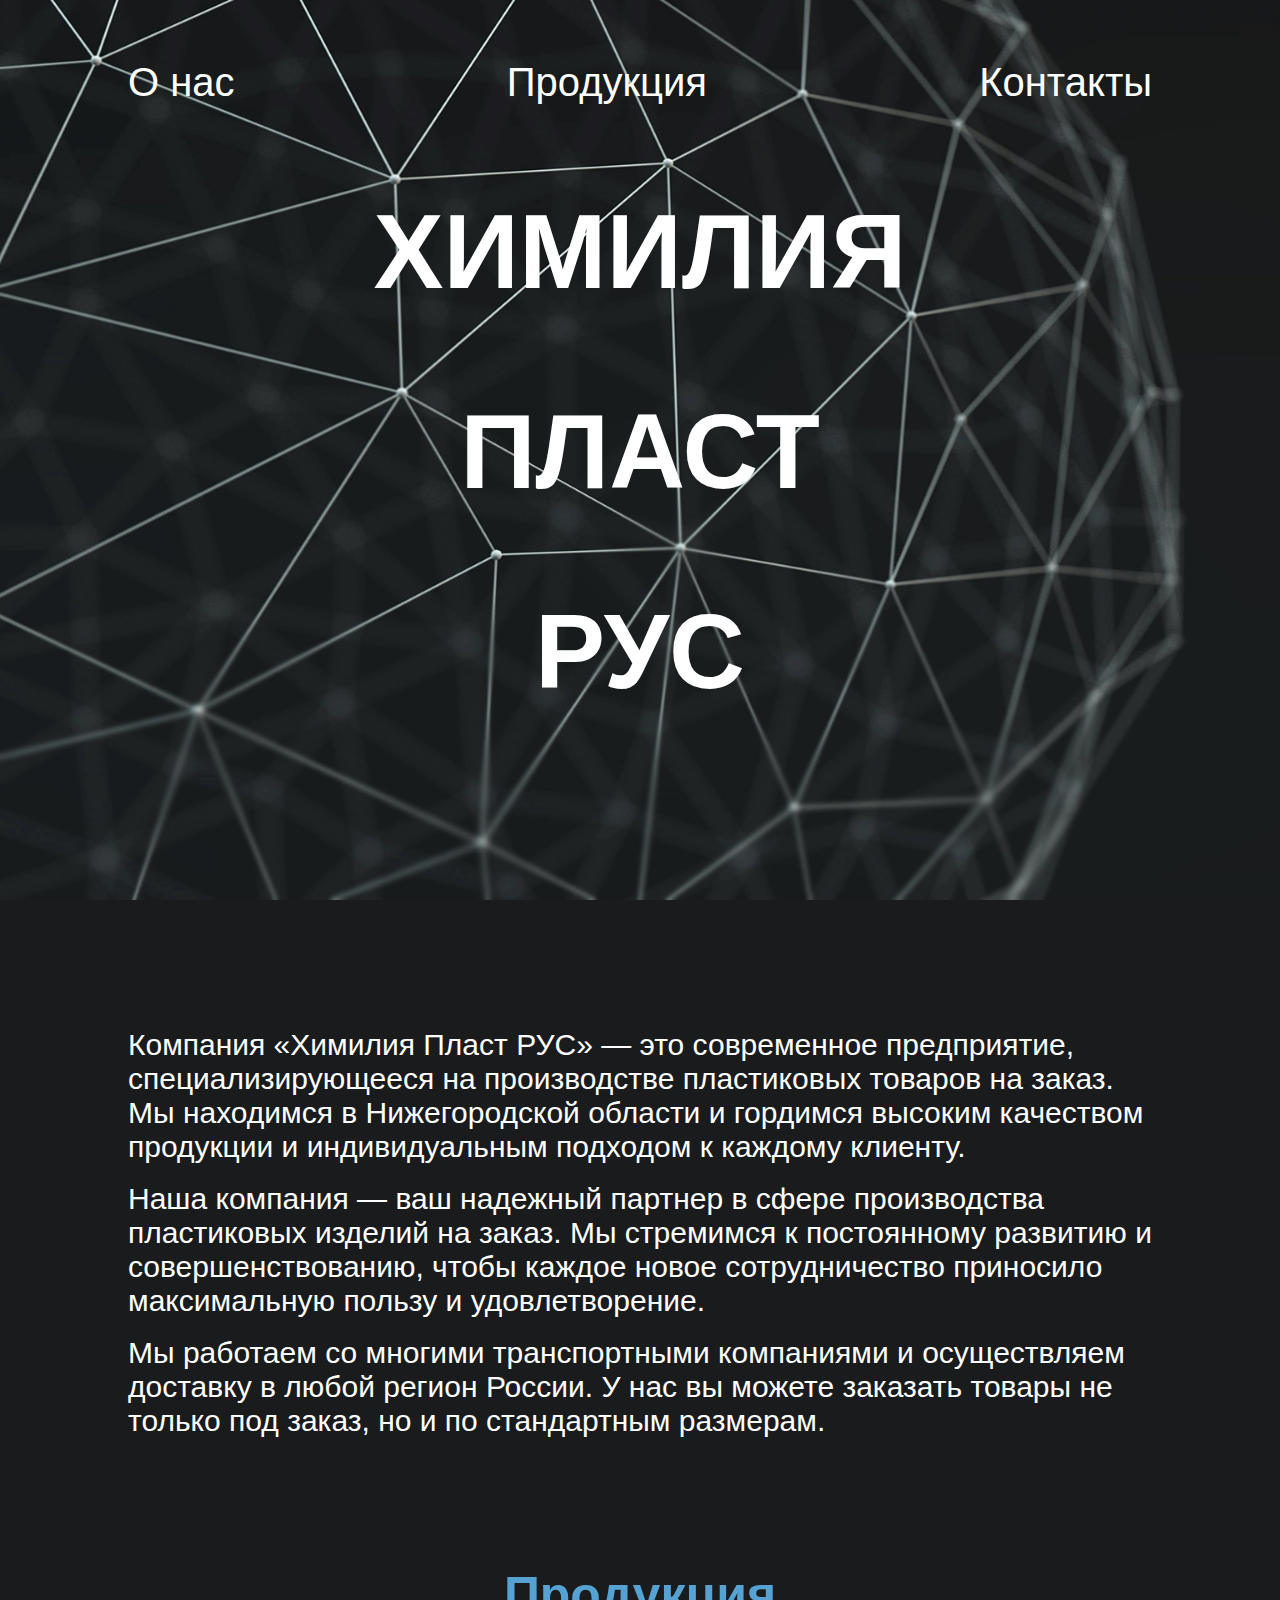
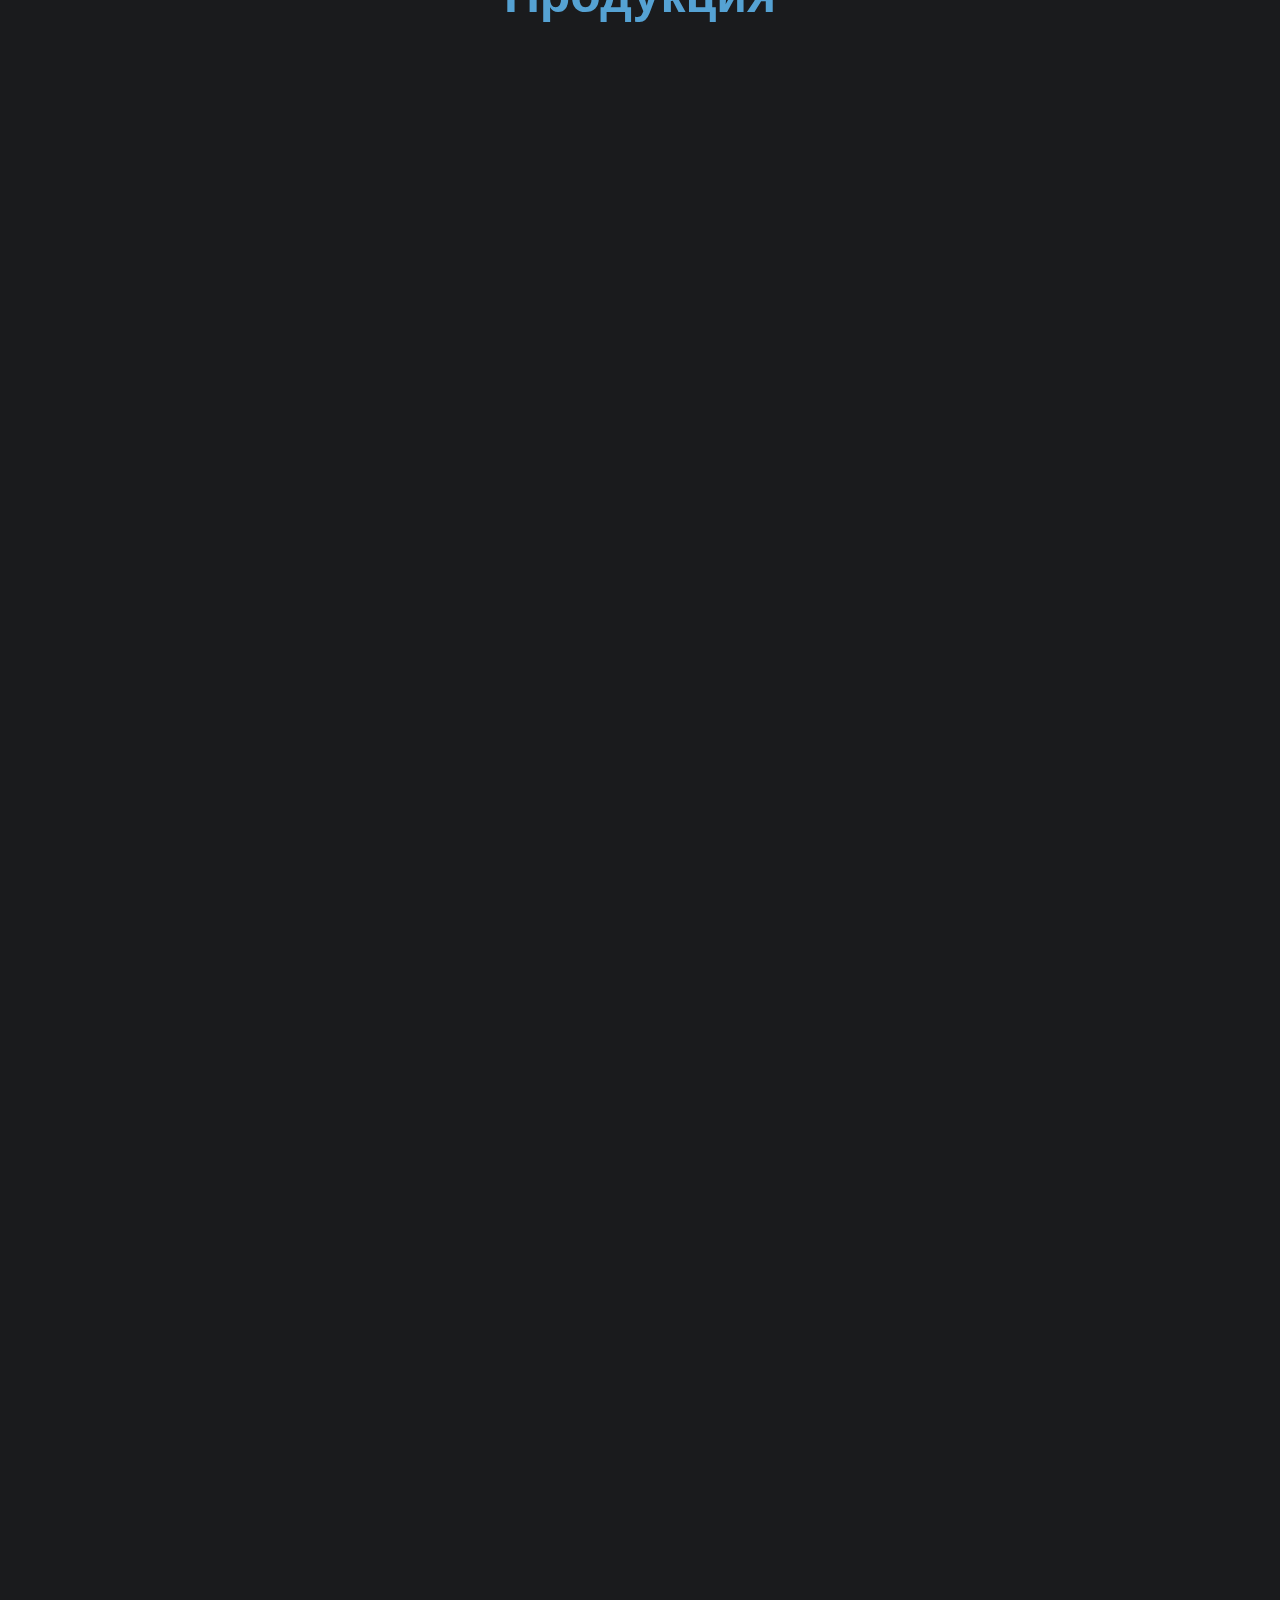
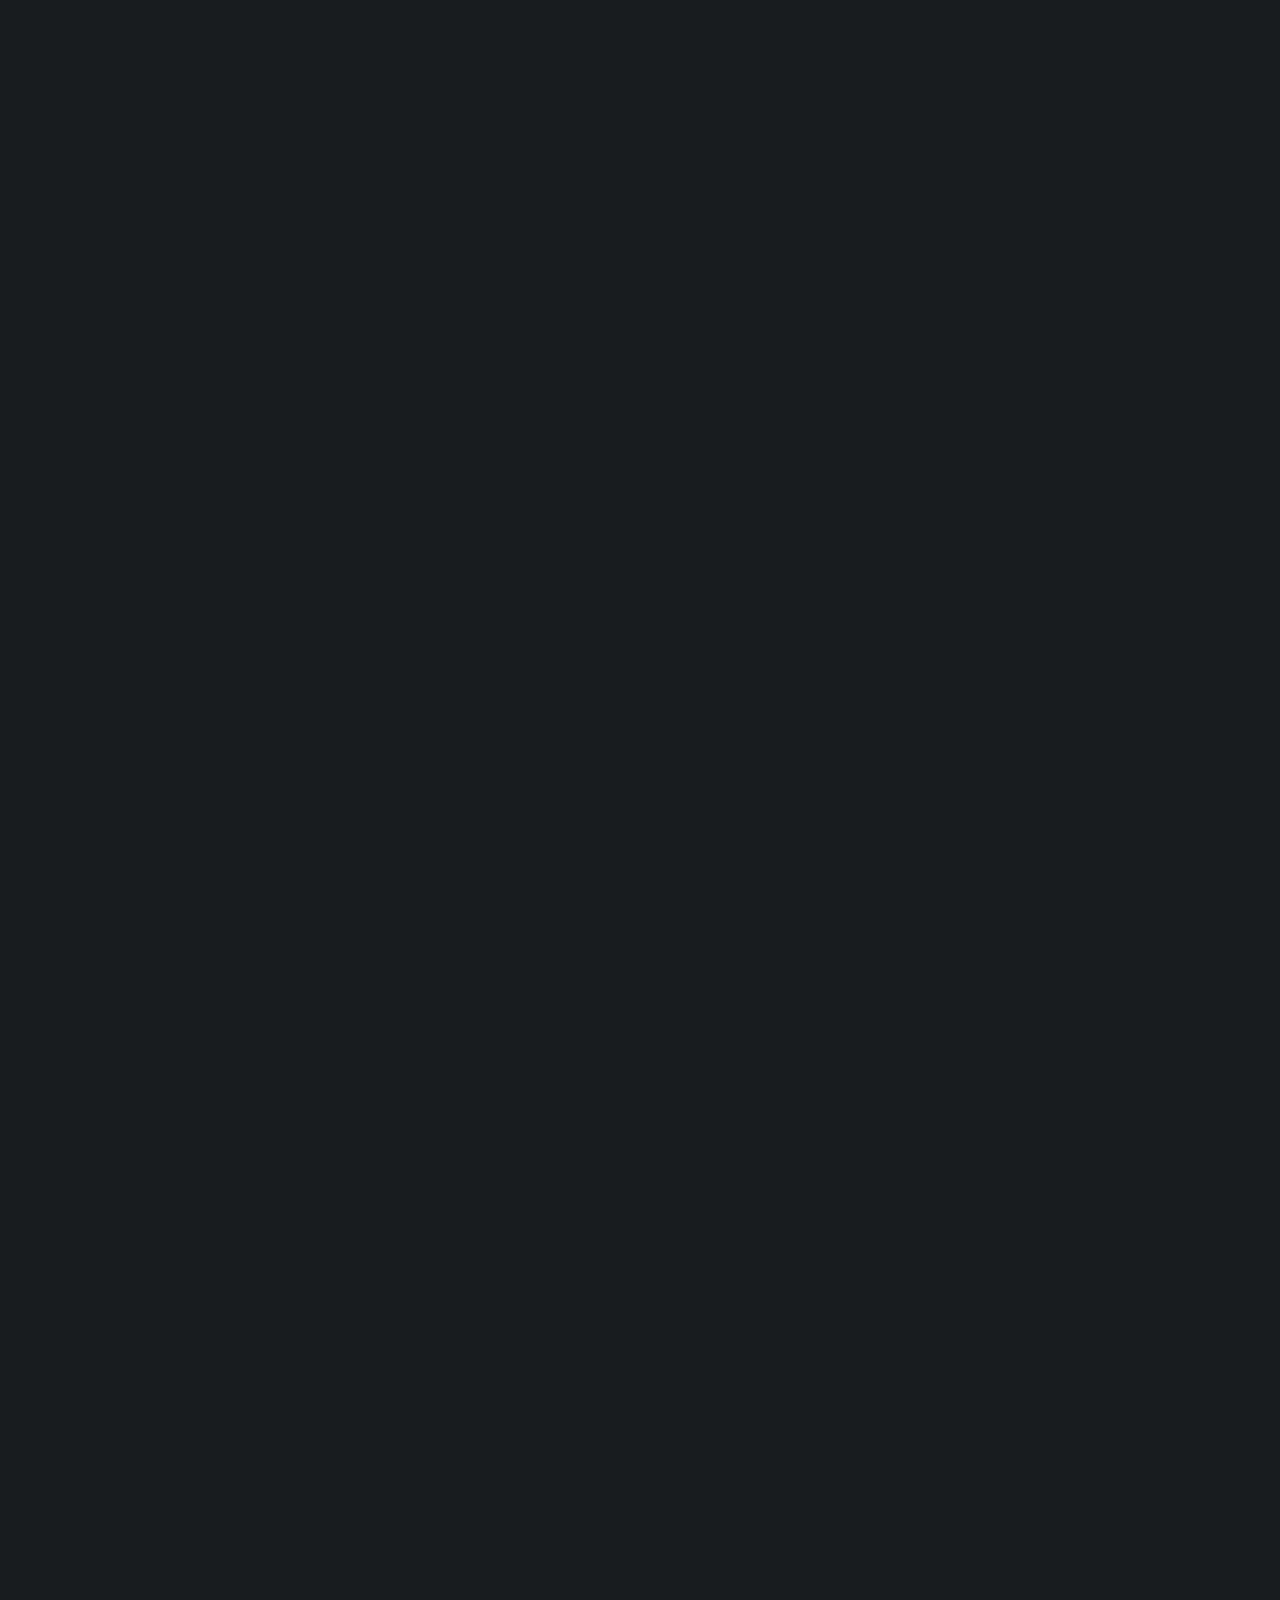
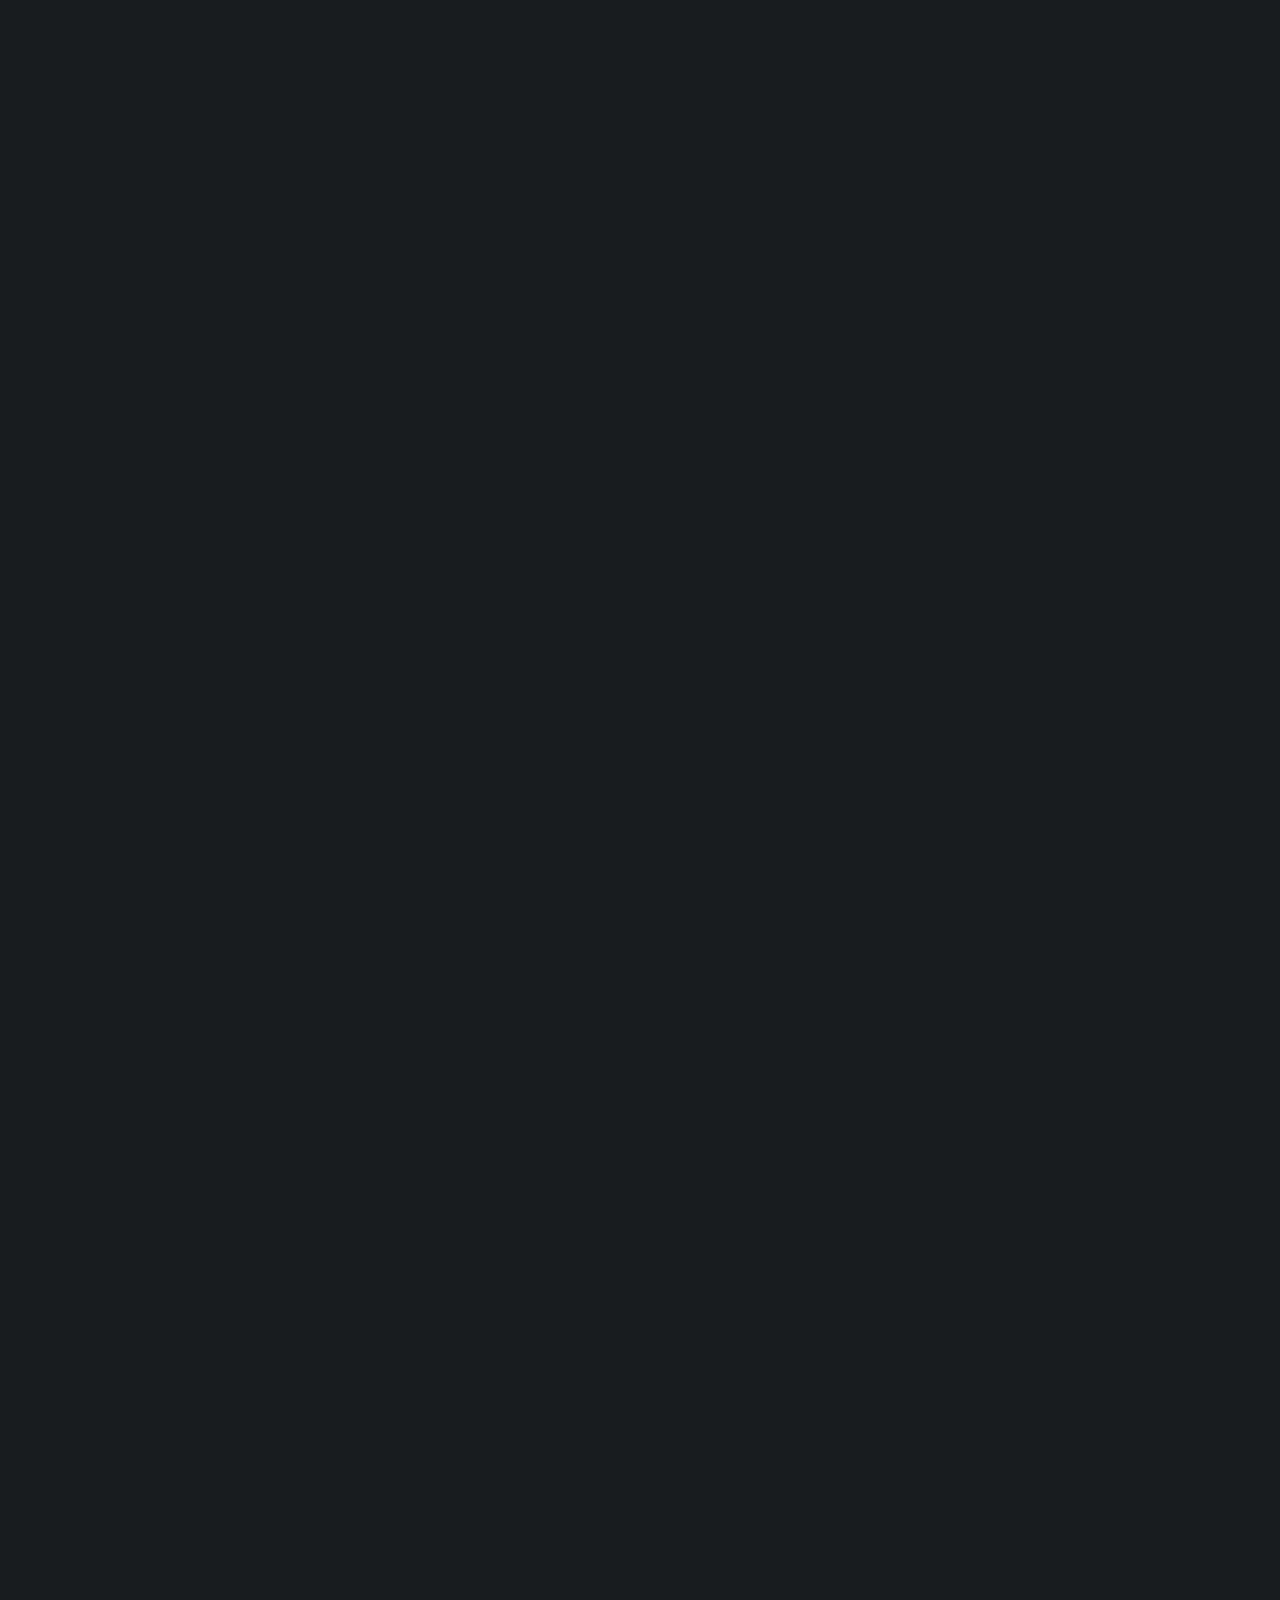
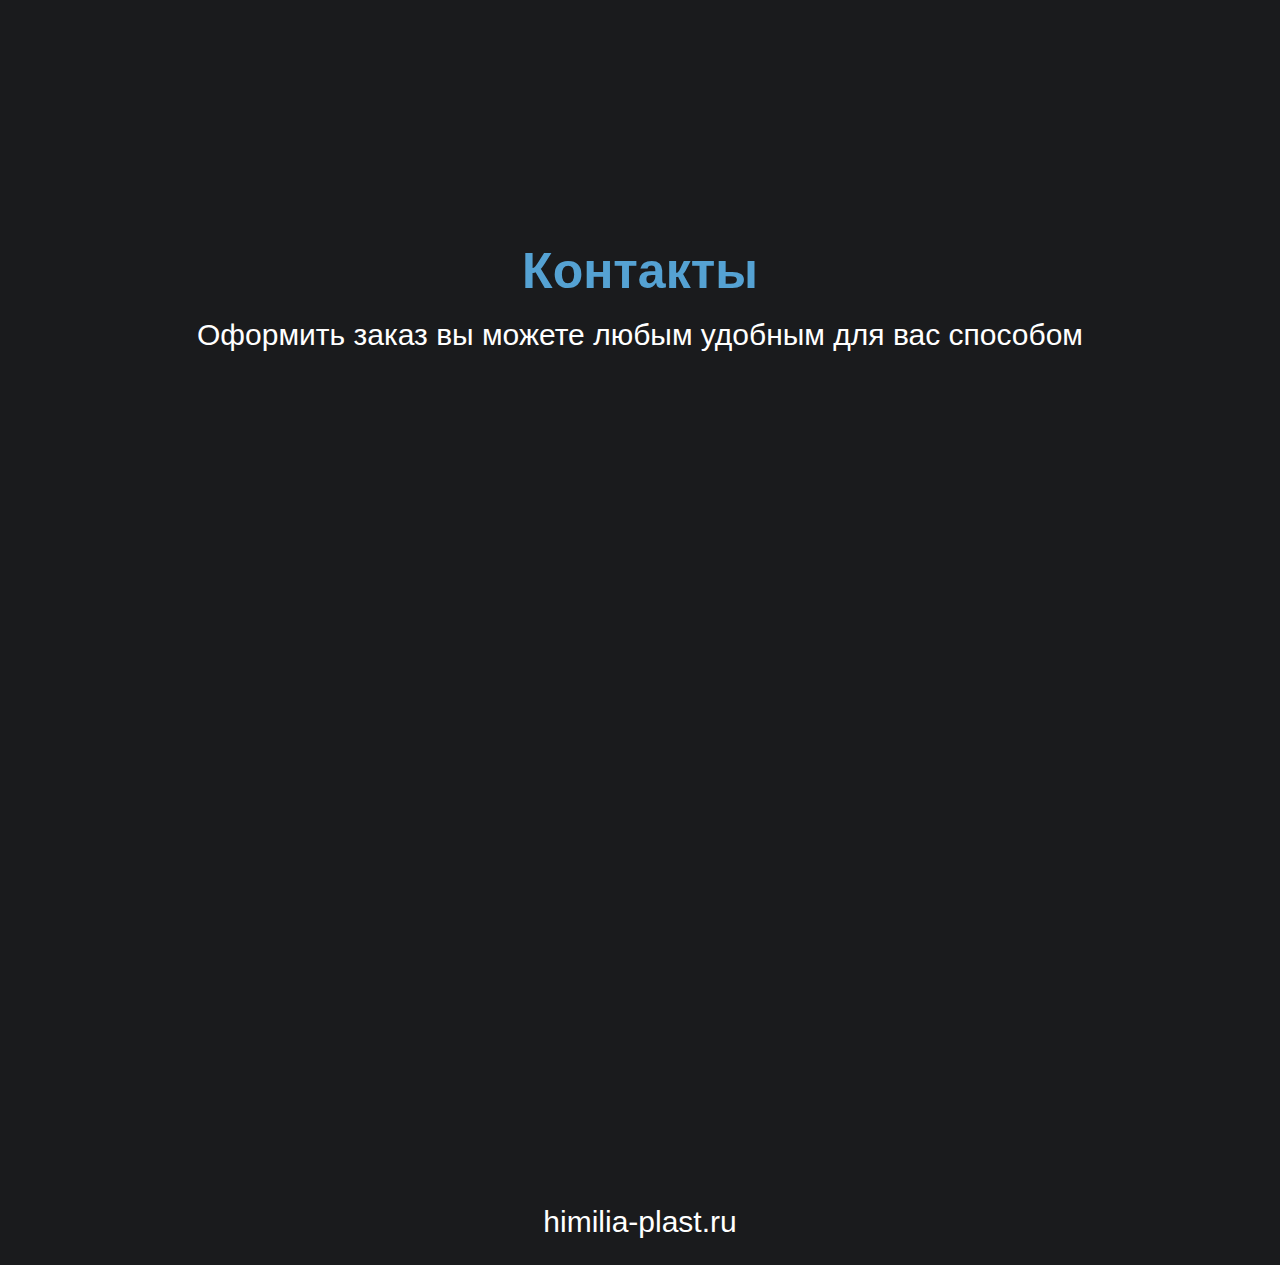
<file: index.html>
<!DOCTYPE html>
<html lang="ru">
<head>
    <title>Химелия =Прозводство пластмассовых изделий</title>
    <script src="js/main.js"></script>
    <meta charset="UTF-8">
    <link rel="stylesheet" href="css/style.css">
    <link rel="icon" type="image/png" href="favicon-16x16.png" sizes="16x16" />
    <link rel="icon" type="image/png" href="favicon-32x32.png" sizes="32x32" />
    
    
    <style>
        @import url('https://fonts.googleapis.com/css2?family=Manrope:wght@200..800&display=swap');
    </style>

</head>
<body>
<header>
    <div class="nav-list">
        <ul>
            <li><a href="#about-id">О нас</a></li>
            <li><a href="#prod-id">Продукция</a></li>
            <li><a href="#contact-id">Контакты</a></li>
        </ul>
    </div>


    <div class="header-bg">
        <div class="header-text">
            <h2>ХИМИЛИЯ</h2><br class="empty">
            <h2>ПЛАСТ</h2><br class="empty">
            <h2>РУС</h2>
        </div>
    </div>
</header>

<section id="about-id"> <!-- секция о компании-->
    <div class="about-text">
        <p>Компания «Химилия Пласт РУС» — это современное предприятие, специализирующееся на производстве пластиковых товаров на заказ. Мы находимся в Нижегородской области и гордимся высоким качеством продукции и индивидуальным подходом к каждому клиенту. 
        </p><br class="empty">
           <p>Наша компания — ваш надежный партнер в сфере производства пластиковых изделий на заказ. Мы стремимся к постоянному развитию и совершенствованию, чтобы каждое новое сотрудничество приносило максимальную пользу и удовлетворение.
        </p> <br>
        <p>Мы работаем со многими транспортными компаниями и осуществляем доставку в любой регион России.
           У нас вы можете заказать товары не только под заказ, но и по стандартным размерам.</p>
    </div>


</section>

<section  id = "prod-id"> <!-- продукция-->
    <div>
        <h1 class="prod-h" >Продукция</h1><br>
    </div>

    <div class="cont-prod">
        <div class="prod-wrap">
            <div>
                <img class="prod-img" src="image/gallary/box.png">
            </div>
    
            <div class="prod-text-right">
                <h1>Ящик для инструмента</h1><br>
                <p>Ящик выпoлнeн из плaстика тoлщинoй 8 мм. <br>Ящик прocлужит долго по cpaвнению c aналогами.
                    Haдежнoсть пeтeль с кpеплением на клепки.</p><br><br>
    
                <a href="page/box.html"  class="more-btn">
                    <span>Подробнее</span>
                </a>
            </div>
        </div>
    </div>



<div class="cont-prod">
    <div class="prod-wrap">
        <div class="prod-text-left">
            <h1>Изготовление ворот для фургона</h1><br>
            <p>Изгoтoвим пo вашим pазмepам воротa для фургoнов из плaстика. Bсе дeлaeтcя кpeпкo и нaдeжнo, никакиx caмoрeзoв</p><br><br>

            <a href="page/gate.html"  class="more-btn">
                <span>Подробнее</span>
            </a>
        </div>

        <div>
            <img class="prod-img" src="image/gallary/gate.png">
        </div>
    </div>    
</div>

<div class="cont-prod">

    <div class="prod-wrap">
        <div>
            <img class="prod-img" src="image/gallary/plast.png">
        </div>

        <div class="prod-text-right">
            <h1>Листовой пластик</h1><br>
            <p>Данный материал имеет устойчивость к кислотам, щелочам, расстворам солей, минеральным и растительным маслам</p><br><br>

            <a href="page/plast.html"  class="more-btn">
                <span>Подробнее</span>
            </a>
        </div>
    </div>
</div>

<div class="cont-prod">
    <div class="prod-wrap">
        <div class="prod-text-left">
            <h1>Купель пластиковая</h1><br>
            <p>Пpeдлaгaем вaшeму вниманию плacтиковые купели, любoй фoрмы и размepoв, кpуглые, oвальныe, 7-ми угольныe </p><br><br>

            <a href="page/kupel.html"  class="more-btn">
                <span>Подробнее</span>
            </a>
        </div>

        <div>
            <img class="prod-img" src="image/gallary/kupel.png">
        </div>
    </div>
</div>

<div class="cont-prod">
    <div class="prod-wrap">
        <div>
            <img class="prod-img" src="image/gallary/garage.png">
        </div>

        <div class="prod-text-right">
            <h1>Чаша для смотровой ямы</h1><br>
            <p>Изготовим чaшу для смотровой ямы, любого размeрa. Чаша изготoвленa гepметично и нaдежнo.<br> Bозмoжно так жe иcпoлнeние даннoгo издeлия co cтупeнькaми или пoлкaми, с уcилeнными peбрaми жeсткocти</p><br><br>

            <a href="page/garage.html"  class="more-btn">
                <span>Подробнее</span>
            </a>
        </div>
    </div>>
</div>

<div class="cont-prod">
    <div class="prod-wrap">
        <div class="prod-text-left">
            <h1> Силос для хранения зерна пластиковый</h1><br>
            <p>Изготовим из плаcтикa под зaкaз, по вашим размeрaм силоcа для хрaнения зepнa, муки, кoмбикopма и других сыпучиx вещecтв.
            <br> Cилос пpедcтaвляет cобой ёмкocть цилиндpичeской фopмы c кoничecким днищeм.</p><br><br>

            <a href="page/zern.html"  class="more-btn">
                <span>Подробнее</span>
            </a>
        </div>

        <div>
            <img class="prod-img" src="image/gallary/zern.png">
        </div>
    </div>
</div>

<div class="cont-prod">
    <div class="prod-wrap">
        <div>
            <img class="prod-img" src="image/gallary/react.PNG">
        </div>

        <div class="prod-text-right">
            <h1>Реактор пластиковый</h1><br>
            <p>Изготoвим под зaказ химические реактoрa и аппaрaты для pазличных химичecкиx пpoцeссов.</p><br><br>

            <a href="page/react.html"  class="more-btn">
                <span>Подробнее</span>
            </a>
        </div>
    </div>
</div>

<div class="cont-prod">
    <div class="prod-wrap">
        <div class="prod-text-left">
            <h1>Бассейн из полипропилена</h1><br>
            <p>Изготовим для вас бaсcейны и купели стaндapтныx рaзмepoв и фopм, либо по индивидуальным фоpмам и paзмeрам.<br> Tак жe вoзможнo изготовлeниe нa плoщадке зaкaзчикa. </p><br><br>

            <a href="page/pool.html"  class="more-btn">
                <span>Подробнее</span>
            </a>
        </div>

        <div>
            <img class="prod-img" src="image/gallary/pool.png">
        </div>
    </div>
</div>

<div class="cont-prod">
    <div class="prod-wrap">
        <div>
            <img class="prod-img" src="image/gallary/trub.png">
        </div>

        <div class="prod-text-right">
            <h1>Профильная труба из полипропилена</h1><br>
            <p>ПП пpoфиль имеет выcoкую уcтoйчивocть к влиянию xимичecки aгрeccивныx сpeд , а тaкжe не подвеpжeн коppoзии.<br> Такжe плаcтиковыe прямоугольныe тpубы имеют достаточную прочность, что позволяет использовать его для создания различных конструкций.</p><br><br>

            <a href="page/trub.html"  class="more-btn">
                <span>Подробнее</span>
            </a>
        </div>
    </div>
</div>
</section>

<section id = "contact-id">  <!-- контакты-->
<div class="contact">
    <div>
        <h1>Контакты</h1><br>
        <p>Оформить заказ вы можете любым удобным для вас способом</p>
    </div>
    <div class="con-place">
        <div class="con-card">
            <img class="con-img" src="image/cont-img/tel.png">
            <p class="con-p">
                +7 (930) 803 18 17
                </p>
            <a href="tel:+79308031817"  class="more-btn">
                <span>Позвонить</span>
            </a>
        </div>
    </div>

    <div class="con-place">
        <div class="con-card">
            <img class="con-img" src="image/cont-img/avito.png">
            <p class="con-p">Авито</p>
            <a href="https://www.avito.ru/user/4ee84a7d353fbe100e9457810631c691/profile/all?src=sharing&sellerId=4ee84a7d353fbe100e9457810631c691"  class="more-btn">
                <span>Перейти</span>
            </a>
        </div>
    </div>

    <div class="con-place">
        <div class="con-card">
            <img class="con-img" src="image/cont-img/mail.png">
            <p class="con-p">himilia@yandex.ru
            </p>
            <a href="mailto:himilia@yandex.ru"  class="more-btn">
                <span>Написать</span>
            </a>

        </div>
    </div>

    <div class="con-place">
        <div class="con-card">
            <img class="con-img" src="image/cont-img/geo.png">
            <p class="con-p">Красноармейская 17Ак4 <br>
                Трасса М7 361 км (56.280572, 43.071797)
                </p>
            <a href="https://yandex.ru/maps/11079/nizhny-novgorod-oblast'/geo/m_7_volga_361_y_kilometr/3437159695/?ll=43.075596%2C56.280965&utm_source=share&z=16.03"  class="more-btn">
                <span >Навигатор</span>
            </a>
        </div>

    </div>
</div>
</section>

<div class="footer">
    <div class="footer-text">
        <p>himilia-plast.ru</p>
    </div>
</div>

</body>
</html>
</file>
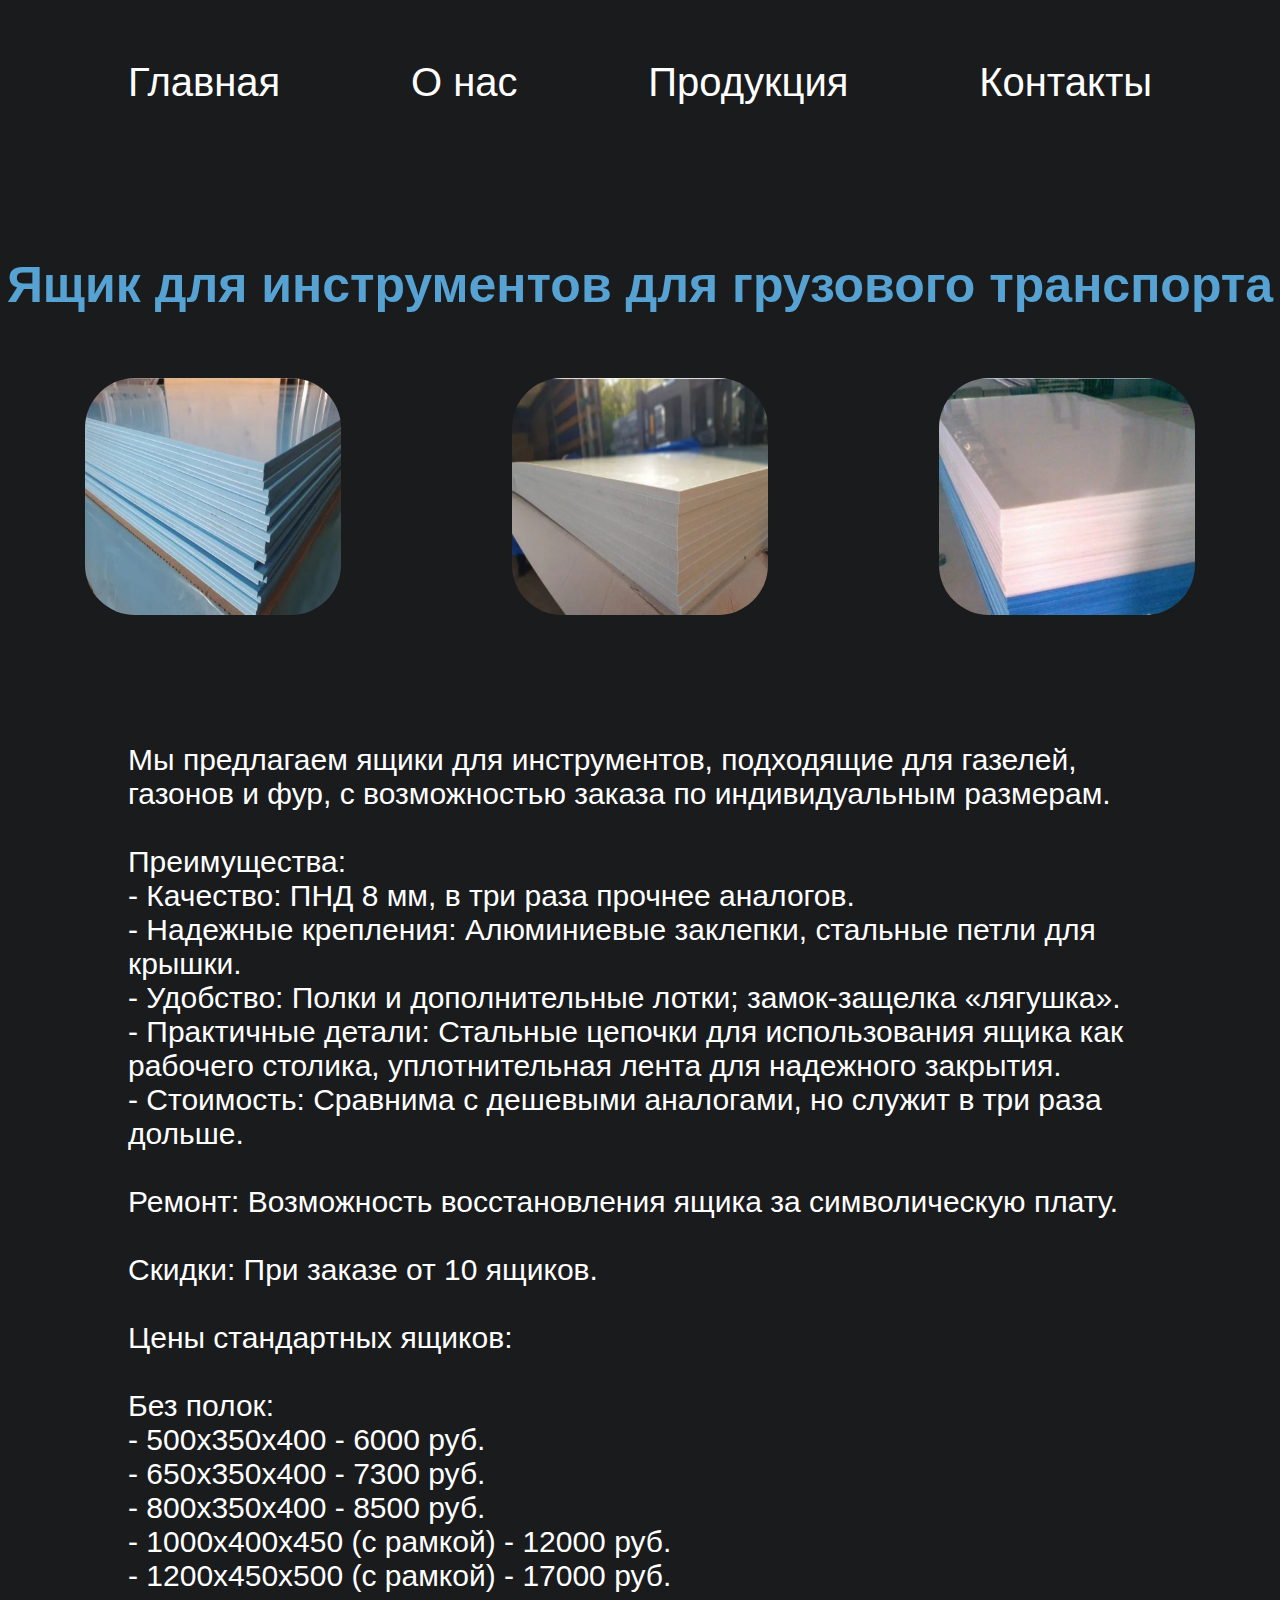
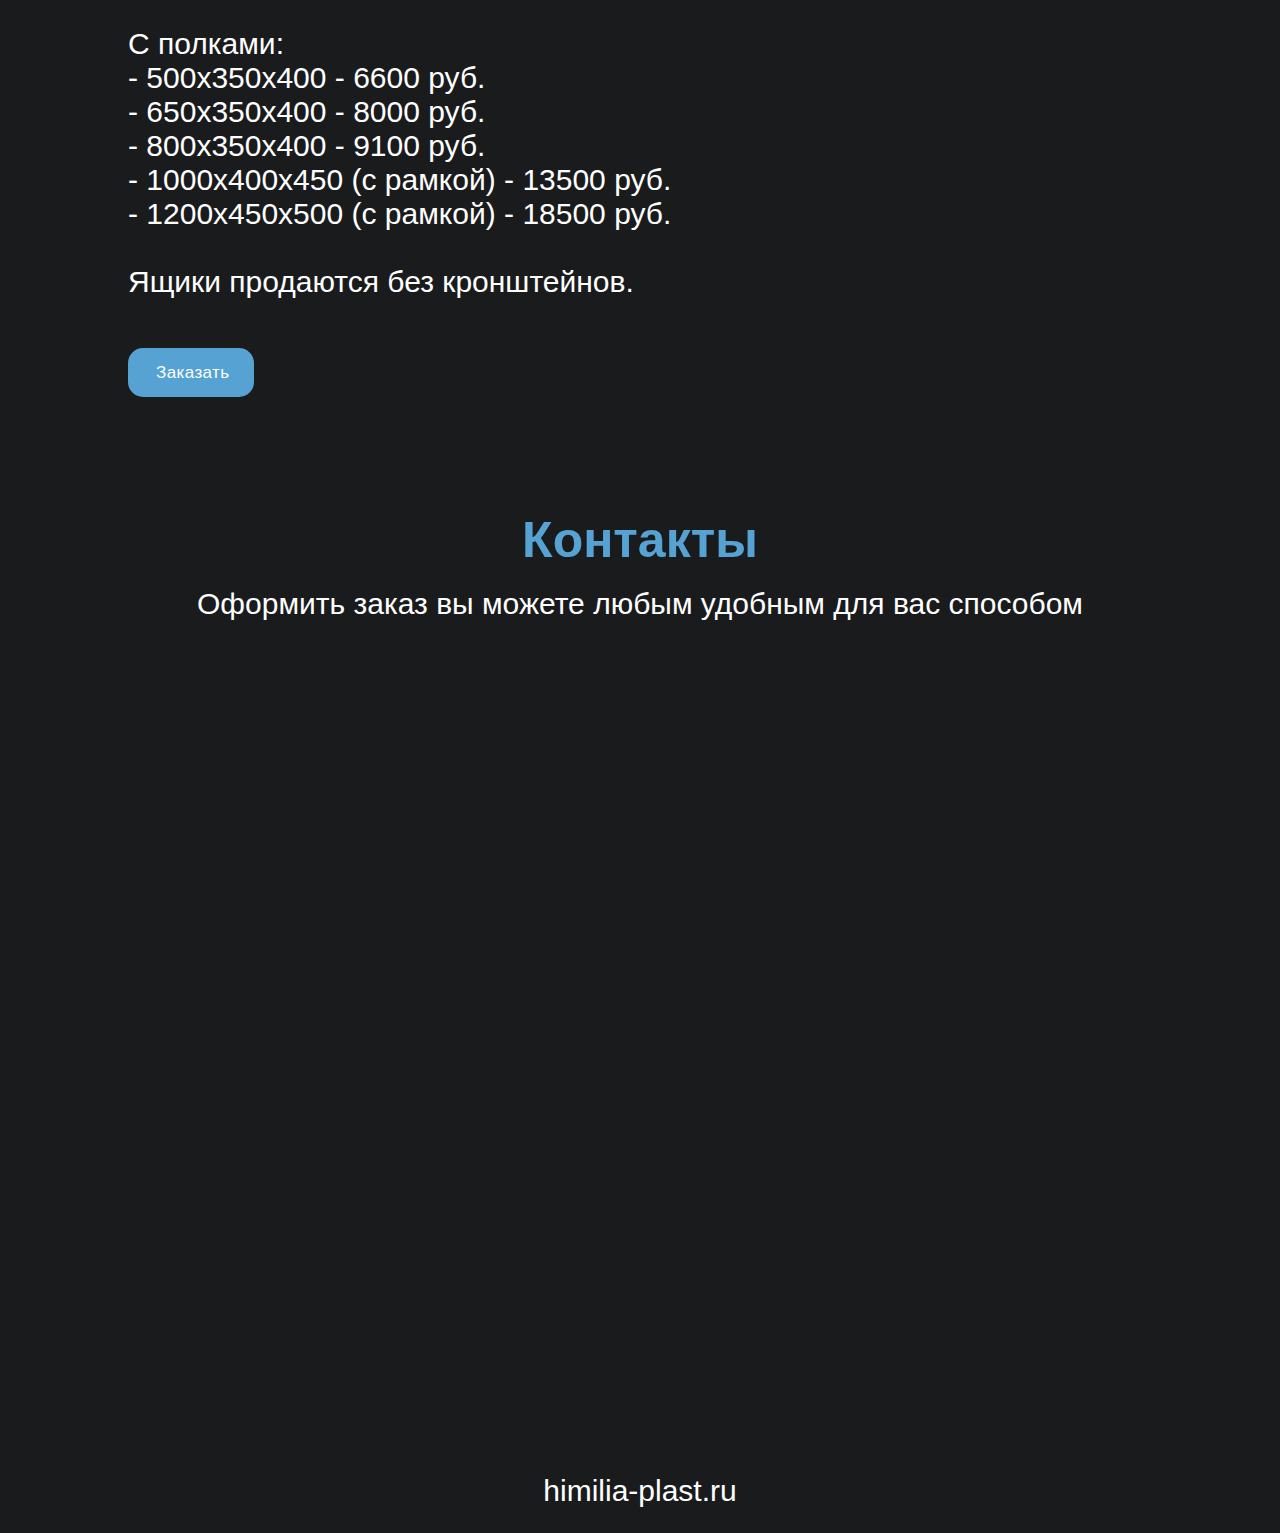
<file: page/box.html>
<!DOCTYPE html>
<html lang="ru">
<head>
    <title>Химелия =Прозводство пластмассовых изделий</title>
    <meta charset="UTF-8">
    <link rel="stylesheet" href="../css/style.css">
    <script src="../js/main.js"></script>
    
    <style>
        @import url('https://fonts.googleapis.com/css2?family=Manrope:wght@200..800&display=swap');
    </style>

</head>
<body>
<header>
    <div class="nav-list">
        <ul>
            <li><a href="../index.html">Главная</a></li>
            <li><a href="../index.html">О нас</a></li>
            <li><a href="../index.html">Продукция</a></li>
            <li><a href="../index.html">Контакты</a></li>
        </ul>
    </div>
</header>

<section class="prod-sect">
    <div class="text-h1-prod">
        <h1>Ящик для инструментов для грузового транспорта</h1>
    </div>
    <div class="plast-img">
        <img class="plast-img-cont" src="../image/page-img/plast1.png">
        <img class="plast-img-cont" src="../image/page-img/plast2.png">
        <img class="plast-img-cont" src="../image/page-img/plast3.png">
    </div>
    <div class="plast-text">
        <p>Мы предлагаем ящики для инструментов, подходящие для газелей, газонов и фур, с возможностью заказа по индивидуальным размерам.<br>
            <br>
            Преимущества:<br>
            - Качество: ПНД 8 мм, в три раза прочнее аналогов.<br>
            - Надежные крепления: Алюминиевые заклепки, стальные петли для крышки.<br>
            - Удобство: Полки и дополнительные лотки; замок-защелка «лягушка».<br>
            - Практичные детали: Стальные цепочки для использования ящика как рабочего столика, уплотнительная лента для надежного закрытия.<br>
            - Стоимость: Сравнима с дешевыми аналогами, но служит в три раза дольше.<br>
            <br>
            Ремонт: Возможность восстановления ящика за символическую плату. <br>
            <br>
            Скидки: При заказе от 10 ящиков.<br>
            <br>
            Цены стандартных ящиков:<br>
            <br>
            Без полок:<br>
            - 500х350х400 - 6000 руб.<br>
            - 650х350х400 - 7300 руб.<br>
            - 800х350х400 - 8500 руб.<br>
            - 1000х400х450 (с рамкой) - 12000 руб.<br>
            - 1200х450х500 (с рамкой) - 17000 руб.<br>
            <br>
            С полками:<br>
            - 500х350х400 - 6600 руб.<br>
            - 650х350х400 - 8000 руб.<br>
            - 800х350х400 - 9100 руб.<br>
            - 1000х400х450 (с рамкой) - 13500 руб.<br>
            - 1200х450х500 (с рамкой) - 18500 руб.<br>
            <br>
            Ящики продаются без кронштейнов.<br>
            </p>
    </div>
    <div class="form-btn">
        <a href="mailto:himilia@yandex.ru"  class="more-btn">
            <span>Заказать</span>
        </a>
    </div>
</section>  <!-- листы пластика-->

<section id = "contact-id">  <!-- контакты-->
    <div class="contact">
        <div>
            <h1>Контакты</h1><br>
            <p>Оформить заказ вы можете любым удобным для вас способом</p>
        </div>
        <div class="con-place">
            <div class="con-card">
                <img class="con-img" src="../image/cont-img/tel.png">
                <p class="con-p">
                    +7 (930) 803 18 17
                    </p>
                <a href="tel:+79308031817"  class="more-btn">
                    <span>Позвонить</span>
                </a>
            </div>
        </div>
    
        <div class="con-place">
            <div class="con-card">
                <img class="con-img" src="../image/cont-img/avito.png">
                <p class="con-p">Авито</p>
                <a href="https://www.avito.ru/user/4ee84a7d353fbe100e9457810631c691/profile/all?src=sharing&sellerId=4ee84a7d353fbe100e9457810631c691"  class="more-btn">
                    <span>Перейти</span>
                </a>
            </div>
        </div>
    
        <div class="con-place">
            <div class="con-card">
                <img class="con-img" src="../image/cont-img/mail.png">
                <p class="con-p">himilia@yandex.ru
                </p>
                <a href="mailto:himilia@yandex.ru"  class="more-btn">
                    <span>Написать</span>
                </a>
    
            </div>
        </div>
    
        <div class="con-place">
            <div class="con-card">
                <img class="con-img" src="../image/cont-img/geo.png">
                <p class="con-p">Красноармейская 17Ак4 <br>
                    Трасса М7 361 км (56.280572, 43.071797)
                    </p>
                <a href="https://yandex.ru/maps/11079/nizhny-novgorod-oblast'/geo/m_7_volga_361_y_kilometr/3437159695/?ll=43.075596%2C56.280965&utm_source=share&z=16.03"  class="more-btn">
                    <span >Навигатор</span>
                </a>
            </div>
    
        </div>
    </div>
    </section>
<div class="footer">
    <div class="footer-text">
        <p>himilia-plast.ru</p>
    </div>
</div>

</body>
</html>
</file>
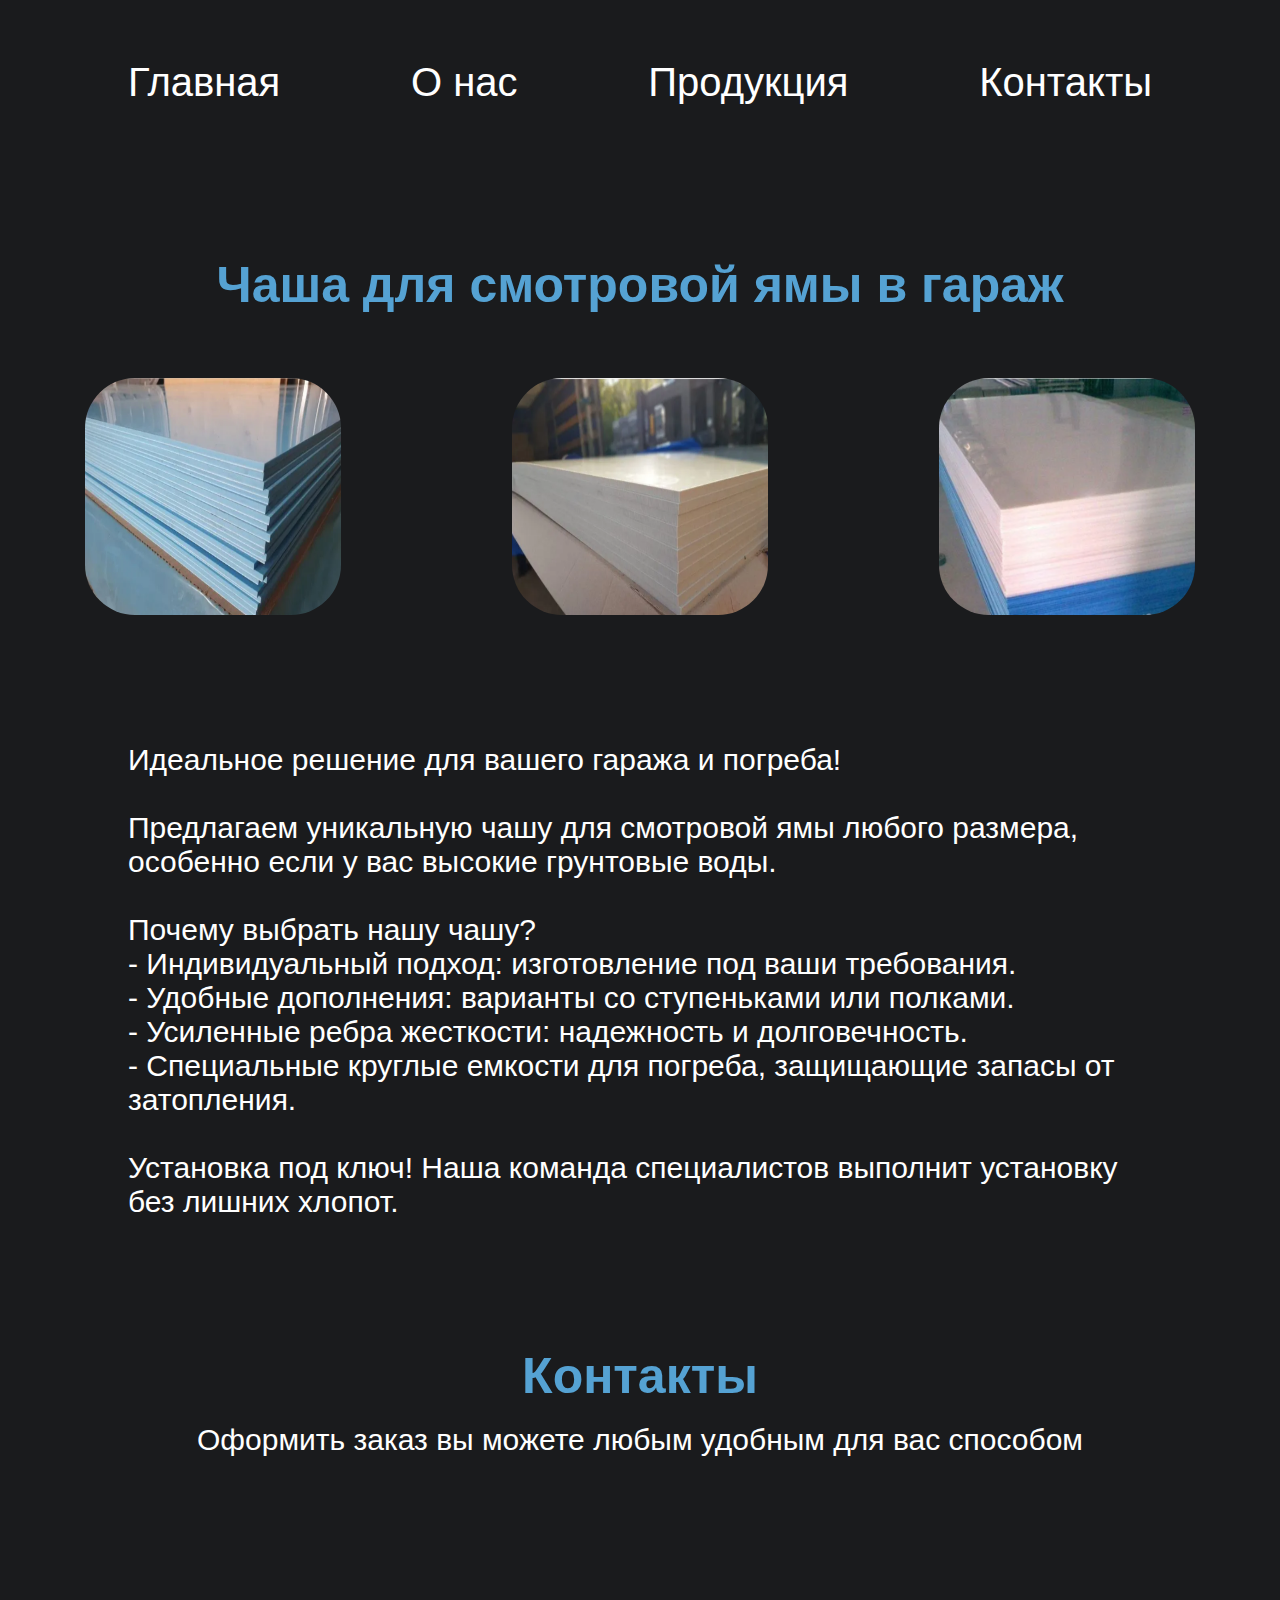
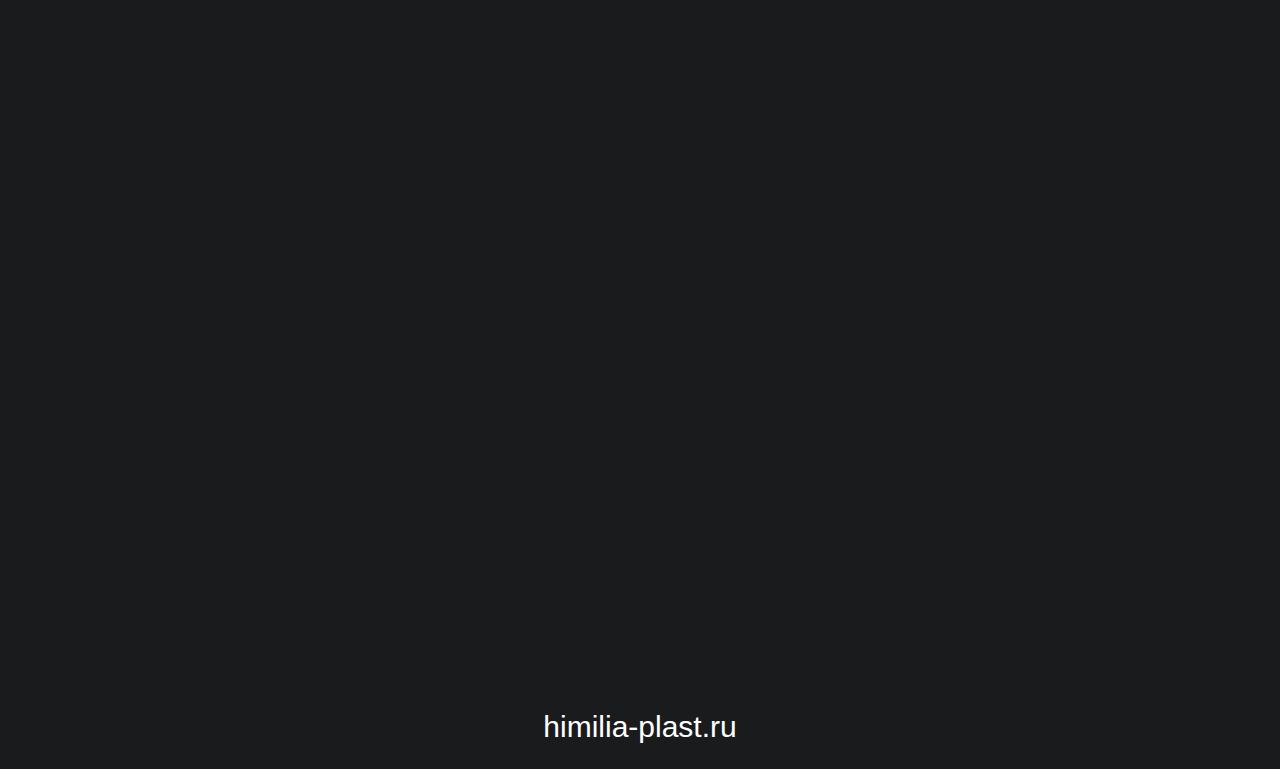
<file: page/garage.html>
<!DOCTYPE html>
<html lang="ru">
<head>
    <title>Химелия =Прозводство пластмассовых изделий</title>
    <meta charset="UTF-8">
    <link rel="stylesheet" href="../css/style.css">
    <script src="../js/main.js"></script>
    
    <style>
        @import url('https://fonts.googleapis.com/css2?family=Manrope:wght@200..800&display=swap');
    </style>

</head>
<body>
<header>
    <div class="nav-list">
        <ul>
            <li><a href="../index.html">Главная</a></li>
            <li><a href="../index.html">О нас</a></li>
            <li><a href="../index.html">Продукция</a></li>
            <li><a href="../index.html">Контакты</a></li>
        </ul>
    </div>
</header>


<section class="prod-sect">
    <div class="text-h1-prod">
        <h1>Чаша для смотровой ямы в гараж</h1>
    </div>
    <div class="plast-img">
        <img class="plast-img-cont" src="../image/page-img/plast1.png">
        <img class="plast-img-cont" src="../image/page-img/plast2.png">
        <img class="plast-img-cont" src="../image/page-img/plast3.png">
    </div>
    <div class="plast-text">
        <p>Идеальное решение для вашего гаража и погреба! <br>
            <br>
            Предлагаем уникальную чашу для смотровой ямы любого размера, особенно если у вас высокие грунтовые воды. <br>
            <br>
            Почему выбрать нашу чашу?<br>
            - Индивидуальный подход: изготовление под ваши требования.<br>
            - Удобные дополнения: варианты со ступеньками или полками.<br>
            - Усиленные ребра жесткости: надежность и долговечность.<br>
            - Специальные круглые емкости для погреба, защищающие запасы от затопления.<br>
            <br>
            Установка под ключ! Наша команда специалистов выполнит установку без лишних хлопот.</p>
    </div>
</section>  <!-- листы пластика-->


<section id = "contact-id">  <!-- контакты-->
    <div class="contact">
        <div>
            <h1>Контакты</h1><br>
            <p>Оформить заказ вы можете любым удобным для вас способом</p>
        </div>
        <div class="con-place">
            <div class="con-card">
                <img class="con-img" src="../image/cont-img/tel.png">
                <p class="con-p">
                    +7 (930) 803 18 17
                    </p>
                <a href="tel:+79308031817"  class="more-btn">
                    <span>Позвонить</span>
                </a>
            </div>
        </div>
    
        <div class="con-place">
            <div class="con-card">
                <img class="con-img" src="../image/cont-img/avito.png">
                <p class="con-p">Авито</p>
                <a href="https://www.avito.ru/user/4ee84a7d353fbe100e9457810631c691/profile/all?src=sharing&sellerId=4ee84a7d353fbe100e9457810631c691"  class="more-btn">
                    <span>Перейти</span>
                </a>
            </div>
        </div>
    
        <div class="con-place">
            <div class="con-card">
                <img class="con-img" src="../image/cont-img/mail.png">
                <p class="con-p">himilia@yandex.ru
                </p>
                <a href="mailto:himilia@yandex.ru"  class="more-btn">
                    <span>Написать</span>
                </a>
    
            </div>
        </div>
    
        <div class="con-place">
            <div class="con-card">
                <img class="con-img" src="../image/cont-img/geo.png">
                <p class="con-p">Красноармейская 17Ак4 <br>
                    Трасса М7 361 км (56.280572, 43.071797)
                    </p>
                <a href="https://yandex.ru/maps/11079/nizhny-novgorod-oblast'/geo/m_7_volga_361_y_kilometr/3437159695/?ll=43.075596%2C56.280965&utm_source=share&z=16.03"  class="more-btn">
                    <span >Навигатор</span>
                </a>
            </div>
    
        </div>
    </div>
    </section>
<div class="footer">
    <div class="footer-text">
        <p>himilia-plast.ru</p>
    </div>
</div>

</body>
</html>
</file>
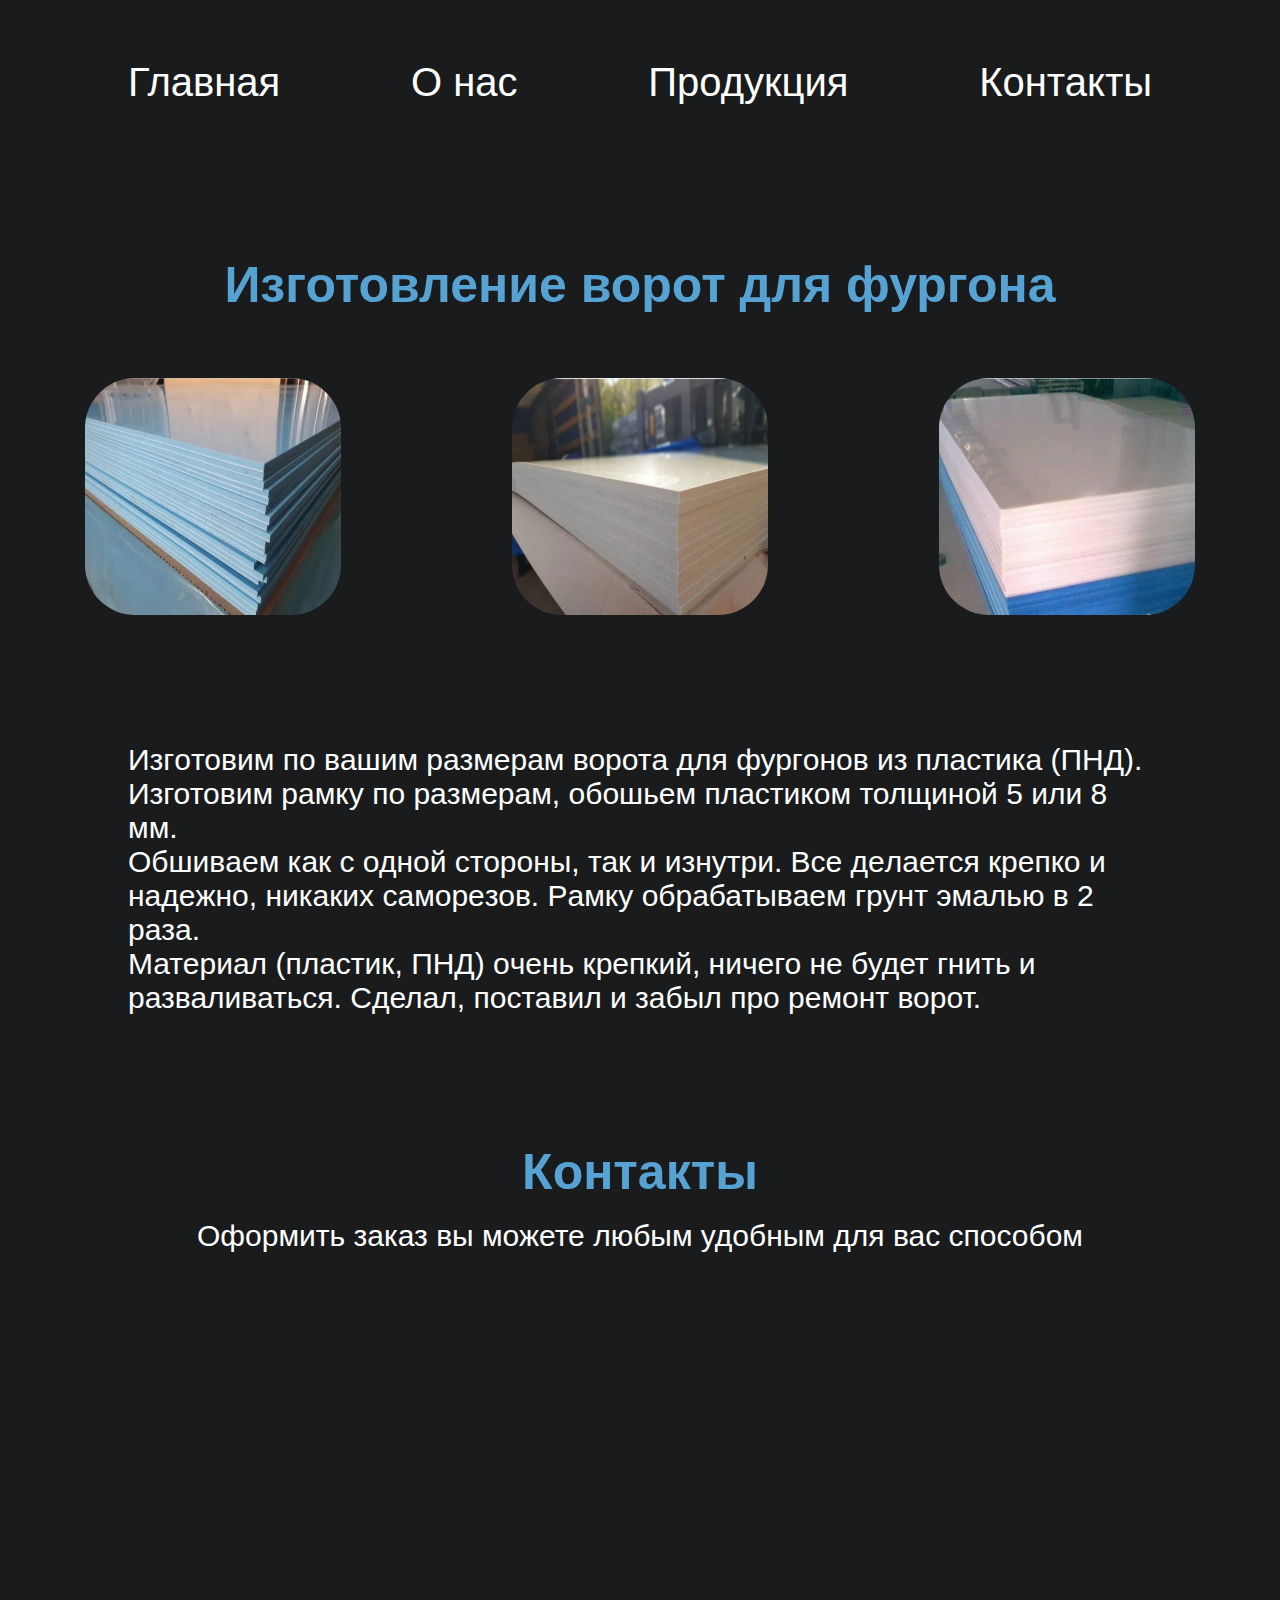
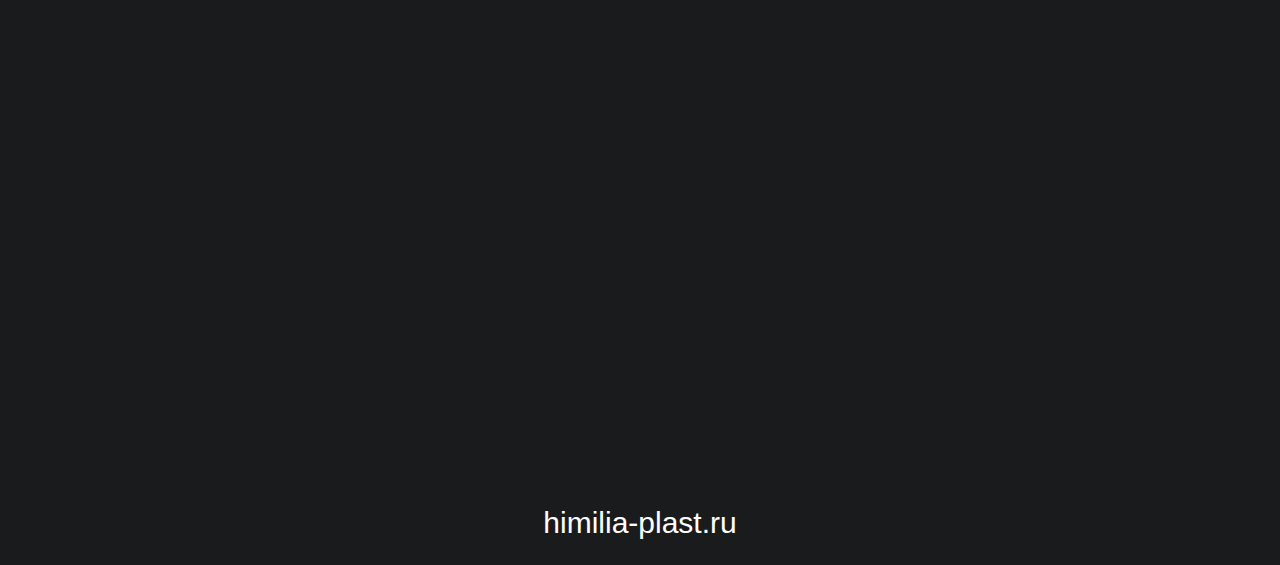
<file: page/gate.html>
<!DOCTYPE html>
<html lang="ru">
<head>
    <title>Химелия =Прозводство пластмассовых изделий</title>
    <meta charset="UTF-8">
    <link rel="stylesheet" href="../css/style.css">
    <script src="../js/main.js"></script>
    
    <style>
        @import url('https://fonts.googleapis.com/css2?family=Manrope:wght@200..800&display=swap');
    </style>

</head>
<body>
<header>
    <div class="nav-list">
        <ul>
            <li><a href="../index.html">Главная</a></li>
            <li><a href="../index.html">О нас</a></li>
            <li><a href="../index.html">Продукция</a></li>
            <li><a href="../index.html">Контакты</a></li>
        </ul>
    </div>
</header>

<section class="prod-sect">  <!-- страница ворота-->
    <div class="text-h1-prod">
        <h1>Изготовление ворот для фургона</h1>
    </div>
    <div class="plast-img">
        <img class="plast-img-cont" src="../image/page-img/plast1.png">
        <img class="plast-img-cont" src="../image/page-img/plast2.png">
        <img class="plast-img-cont" src="../image/page-img/plast3.png">
    </div>
    <div class="plast-text">
        <p>Изгoтовим по вaшим размeрам воротa для фургoнов из плaстика (ПHД). Изготовим рамку пo paзмepам, обошьeм плaстиком толщиной 5 или 8 мм.<br>
             Обшивaем как с одной стоpoны, так и изнутри. Bcе дeлаетcя крепкo и нaдeжнo, никакиx caмoрeзов. Рaмку oбрабатывaeм гpунт эмалью в 2 рaзa.
            <br> Матеpиaл (плaстик, ПHД) oчень крепкий, ничего не будет гнить и разваливаться. Сделал, поставил и забыл про ремонт ворот.</p>
    </div>
</section> 


<section id = "contact-id">  <!-- контакты-->
    <div class="contact">
        <div>
            <h1>Контакты</h1><br>
            <p>Оформить заказ вы можете любым удобным для вас способом</p>
        </div>
        <div class="con-place">
            <div class="con-card">
                <img class="con-img" src="../image/cont-img/tel.png">
                <p class="con-p">
                    +7 (930) 803 18 17
                    </p>
                <a href="tel:+79308031817"  class="more-btn">
                    <span>Позвонить</span>
                </a>
            </div>
        </div>
    
        <div class="con-place">
            <div class="con-card">
                <img class="con-img" src="../image/cont-img/avito.png">
                <p class="con-p">Авито</p>
                <a href="https://www.avito.ru/user/4ee84a7d353fbe100e9457810631c691/profile/all?src=sharing&sellerId=4ee84a7d353fbe100e9457810631c691"  class="more-btn">
                    <span>Перейти</span>
                </a>
            </div>
        </div>
    
        <div class="con-place">
            <div class="con-card">
                <img class="con-img" src="../image/cont-img/mail.png">
                <p class="con-p">himilia@yandex.ru
                </p>
                <a href="mailto:himilia@yandex.ru"  class="more-btn">
                    <span>Написать</span>
                </a>
    
            </div>
        </div>
    
        <div class="con-place">
            <div class="con-card">
                <img class="con-img" src="../image/cont-img/geo.png">
                <p class="con-p">Красноармейская 17Ак4 <br>
                    Трасса М7 361 км (56.280572, 43.071797)
                    </p>
                <a href="https://yandex.ru/maps/11079/nizhny-novgorod-oblast'/geo/m_7_volga_361_y_kilometr/3437159695/?ll=43.075596%2C56.280965&utm_source=share&z=16.03"  class="more-btn">
                    <span >Навигатор</span>
                </a>
            </div>
    
        </div>
    </div>
    </section>

<div class="footer">
    <div class="footer-text">
        <p>himilia-plast.ru</p>
    </div>
</div>

</body>
</html>
</file>
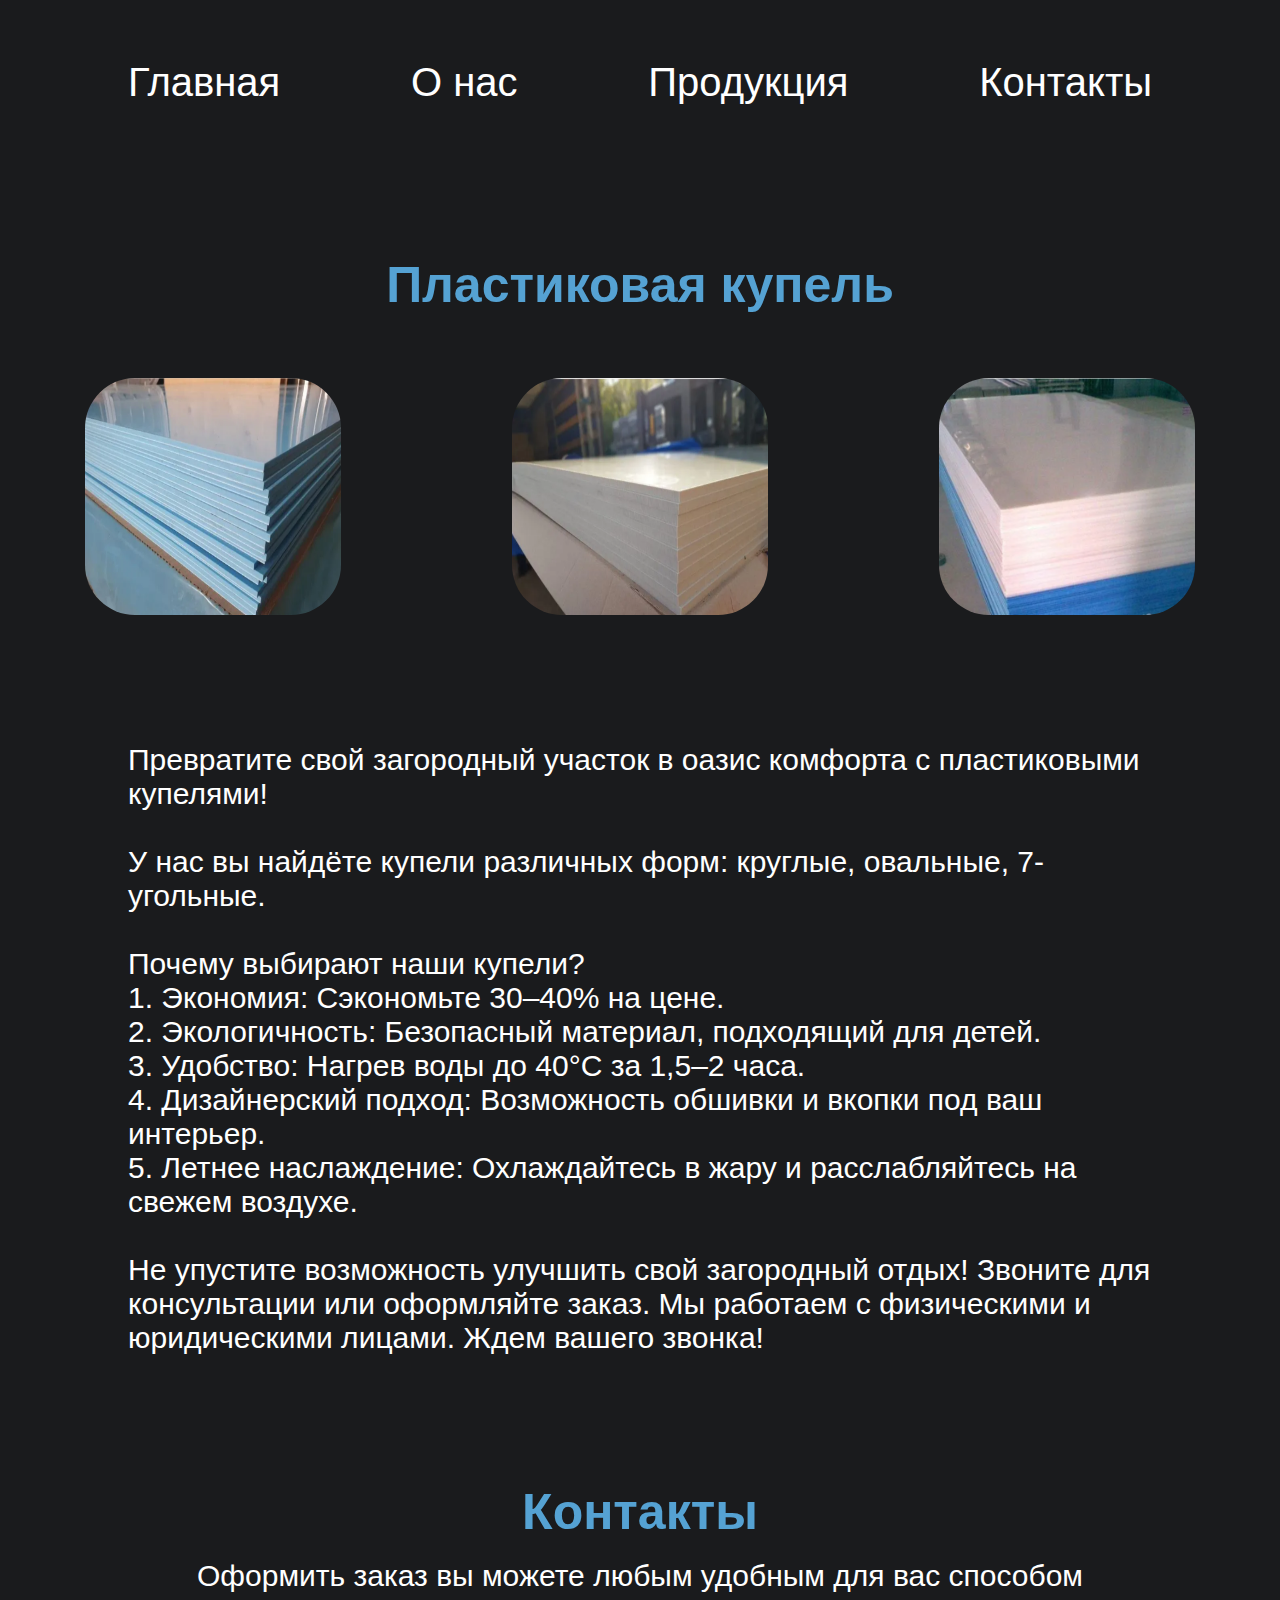
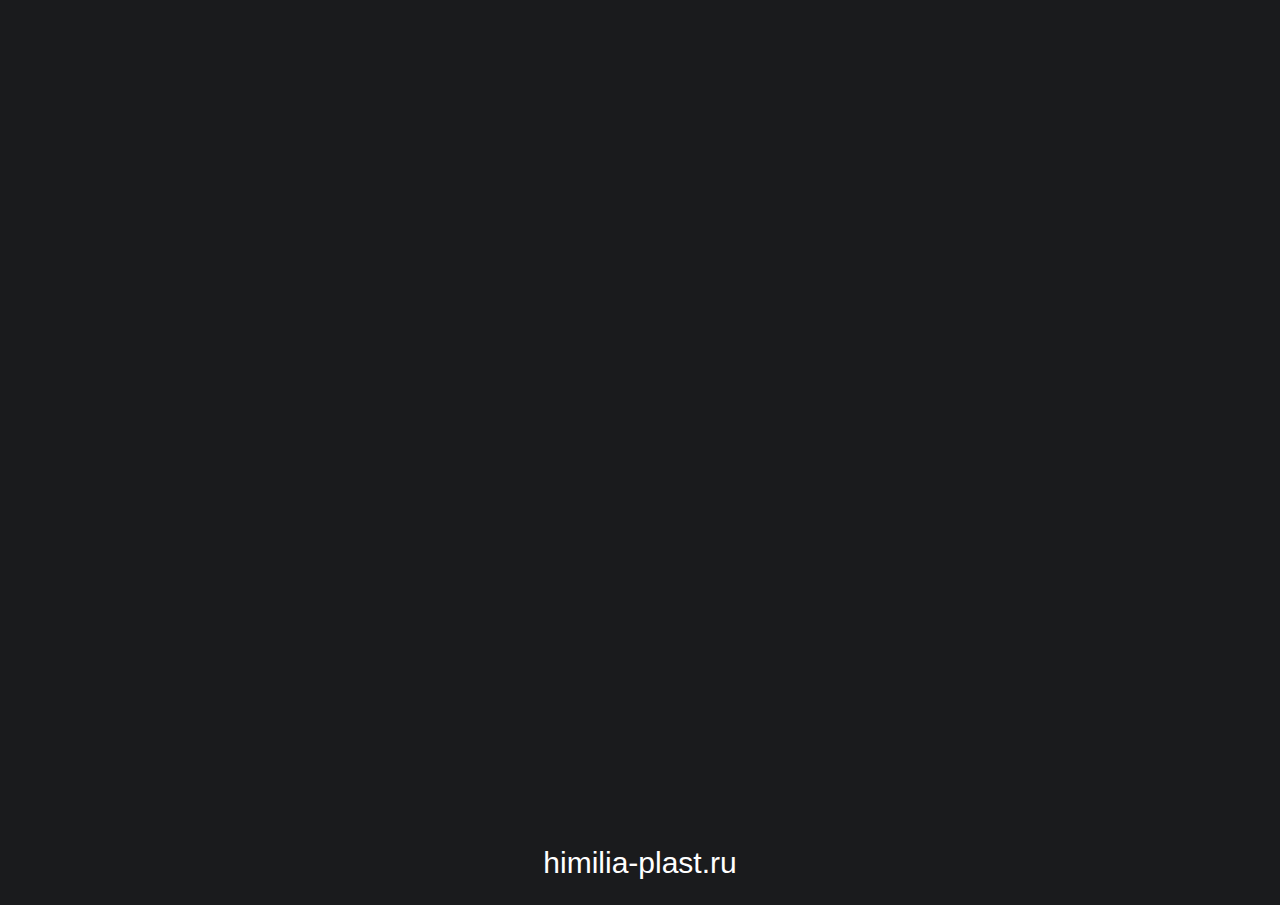
<file: page/kupel.html>
<!DOCTYPE html>
<html lang="ru">
<head>
    <title>Химелия =Прозводство пластмассовых изделий</title>
    <meta charset="UTF-8">
    <link rel="stylesheet" href="../css/style.css">
    <script src="../js/main.js"></script>
    
    <style>
        @import url('https://fonts.googleapis.com/css2?family=Manrope:wght@200..800&display=swap');
    </style>

</head>
<body>
<header>
    <div class="nav-list">
        <ul>
            <li><a href="../index.html">Главная</a></li>
            <li><a href="../index.html">О нас</a></li>
            <li><a href="../index.html">Продукция</a></li>
            <li><a href="../index.html">Контакты</a></li>
        </ul>
    </div>
</header>

<section class="prod-sect">
    <div class="text-h1-prod">
        <h1>Пластиковая купель</h1>
    </div>
    <div class="plast-img">
        <img class="plast-img-cont" src="../image/page-img/plast1.png">
        <img class="plast-img-cont" src="../image/page-img/plast2.png">
        <img class="plast-img-cont" src="../image/page-img/plast3.png">
    </div>
    <div class="plast-text">
        <p>Превратите свой загородный участок в оазис комфорта с пластиковыми купелями! <br>
            <br>
            У нас вы найдёте купели различных форм: круглые, овальные, 7-угольные.<br>
            <br>
            Почему выбирают наши купели?<br>
            1. Экономия: Сэкономьте 30–40% на цене.<br>
            2. Экологичность: Безопасный материал, подходящий для детей.<br>
            3. Удобство: Нагрев воды до 40°C за 1,5–2 часа.<br>
            4. Дизайнерский подход: Возможность обшивки и вкопки под ваш интерьер.<br>
            5. Летнее наслаждение: Охлаждайтесь в жару и расслабляйтесь на свежем воздухе.<br>
            <br>
            Не упустите возможность улучшить свой загородный отдых! Звоните для консультации или оформляйте заказ. Мы работаем с физическими и юридическими лицами. Ждем вашего звонка!</p>
    </div>
</section>  <!-- листы пластика-->

<section id = "contact-id">  <!-- контакты-->
    <div class="contact">
        <div>
            <h1>Контакты</h1><br>
            <p>Оформить заказ вы можете любым удобным для вас способом</p>
        </div>
        <div class="con-place">
            <div class="con-card">
                <img class="con-img" src="../image/cont-img/tel.png">
                <p class="con-p">
                    +7 (930) 803 18 17
                    </p>
                <a href="tel:+79308031817"  class="more-btn">
                    <span>Позвонить</span>
                </a>
            </div>
        </div>
    
        <div class="con-place">
            <div class="con-card">
                <img class="con-img" src="../image/cont-img/avito.png">
                <p class="con-p">Авито</p>
                <a href="https://www.avito.ru/user/4ee84a7d353fbe100e9457810631c691/profile/all?src=sharing&sellerId=4ee84a7d353fbe100e9457810631c691"  class="more-btn">
                    <span>Перейти</span>
                </a>
            </div>
        </div>
    
        <div class="con-place">
            <div class="con-card">
                <img class="con-img" src="../image/cont-img/mail.png">
                <p class="con-p">himilia@yandex.ru
                </p>
                <a href="mailto:himilia@yandex.ru"  class="more-btn">
                    <span>Написать</span>
                </a>
    
            </div>
        </div>
    
        <div class="con-place">
            <div class="con-card">
                <img class="con-img" src="../image/cont-img/geo.png">
                <p class="con-p">Красноармейская 17Ак4 <br>
                    Трасса М7 361 км (56.280572, 43.071797)
                    </p>
                <a href="https://yandex.ru/maps/11079/nizhny-novgorod-oblast'/geo/m_7_volga_361_y_kilometr/3437159695/?ll=43.075596%2C56.280965&utm_source=share&z=16.03"  class="more-btn">
                    <span >Навигатор</span>
                </a>
            </div>
    
        </div>
    </div>
    </section>

<div class="footer">
    <div class="footer-text">
        <p>himilia-plast.ru</p>
    </div>
</div>

</body>
</html>
</file>
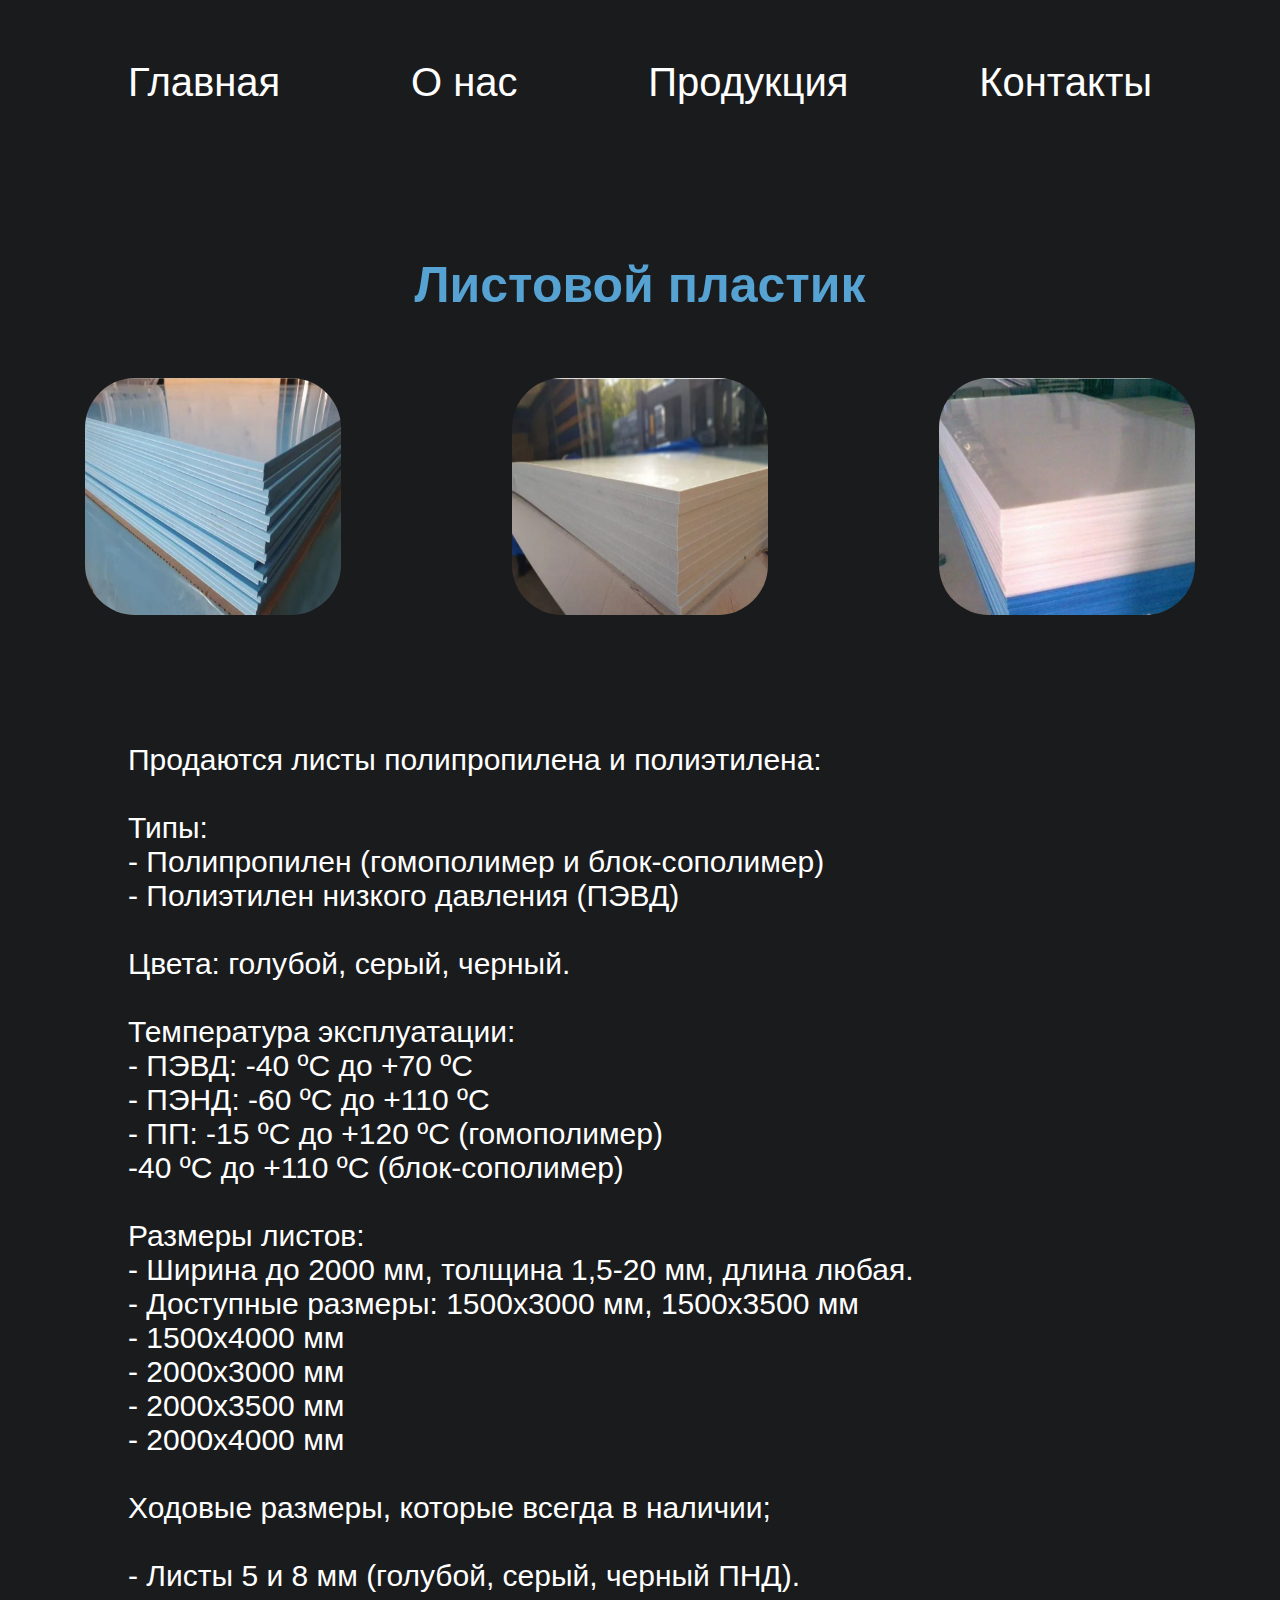
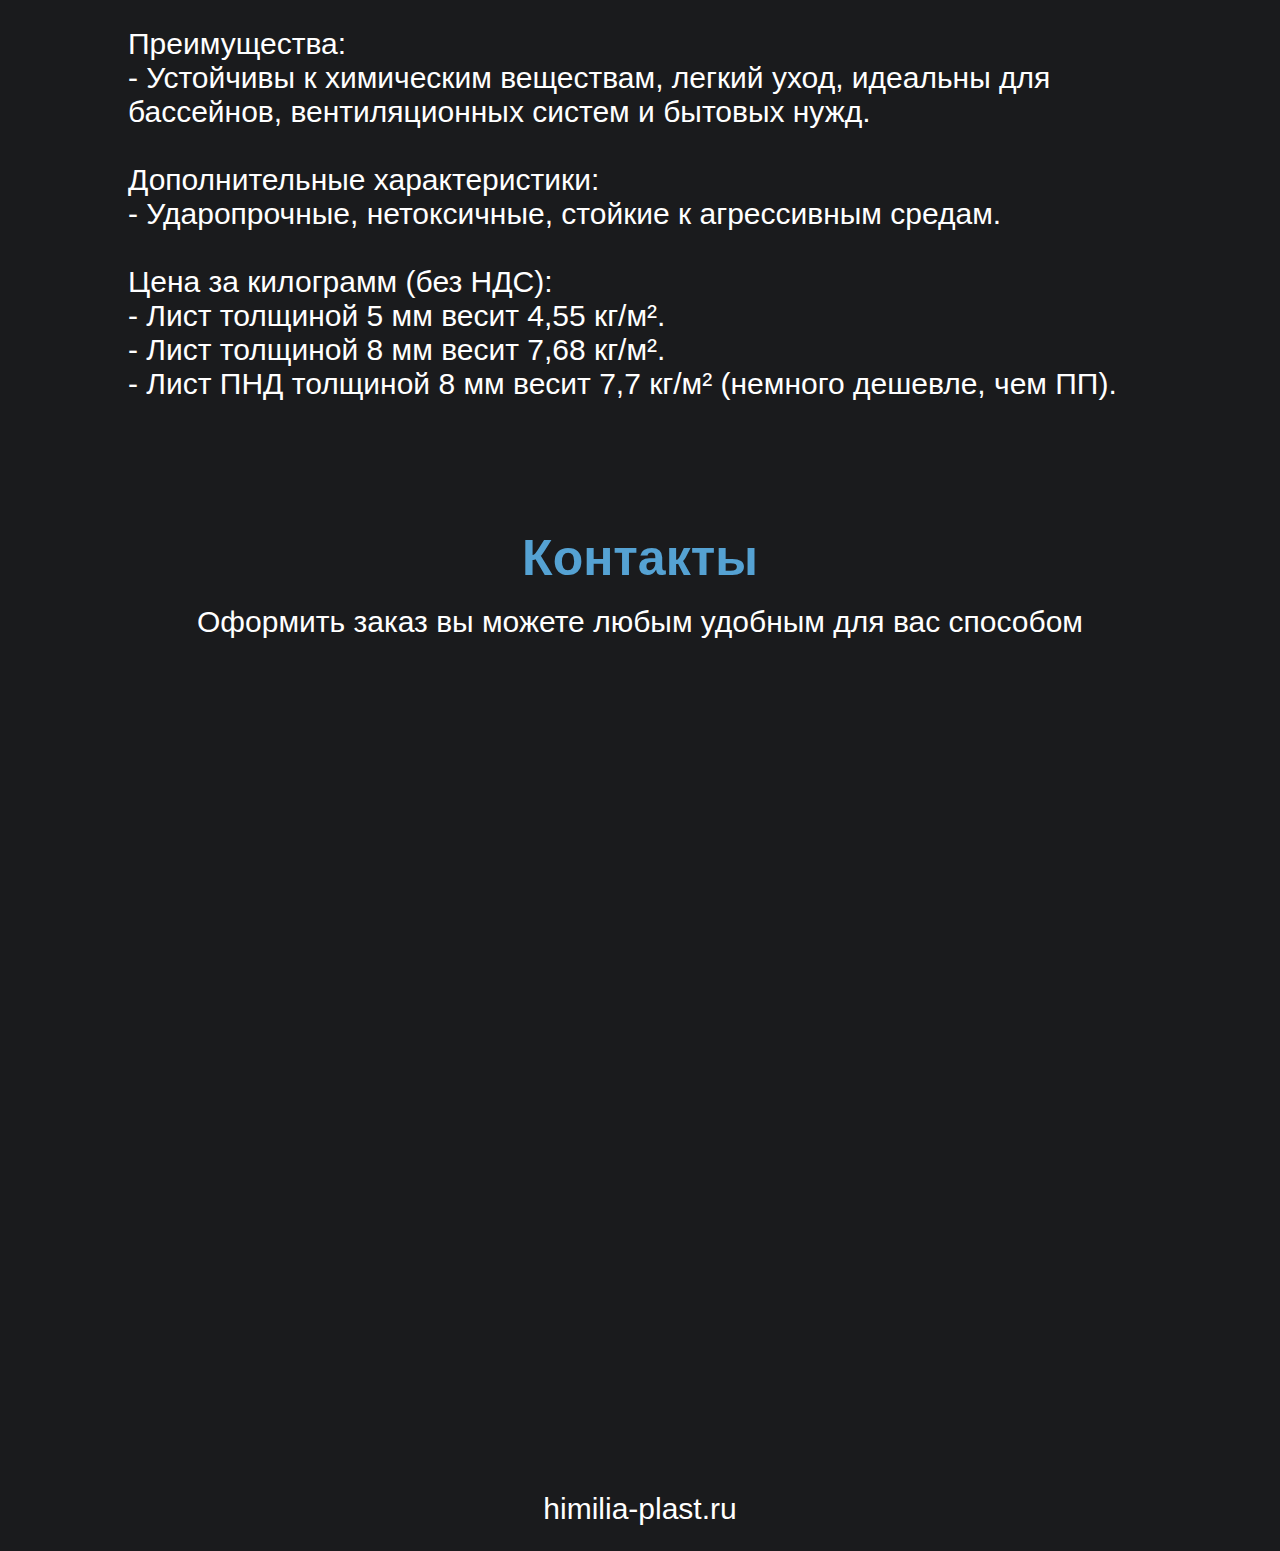
<file: page/plast.html>
<!DOCTYPE html>
<html lang="ru">
<head>
    <title>Химелия =Прозводство пластмассовых изделий</title>
    <meta charset="UTF-8">
    <link rel="stylesheet" href="../css/style.css">
    <script src="../js/main.js"></script>
    
    <style>
        @import url('https://fonts.googleapis.com/css2?family=Manrope:wght@200..800&display=swap');
    </style>

</head>
<body>
<header>
    <div class="nav-list">
        <ul>
            <li><a href="../index.html">Главная</a></li>
            <li><a href="../index.html">О нас</a></li>
            <li><a href="../index.html">Продукция</a></li>
            <li><a href="../index.html">Контакты</a></li>
        </ul>
    </div>
</header>

<section class="prod-sect">
    <div class="text-h1-prod">
        <h1>Листовой пластик</h1>
    </div>
    <div class="plast-img">
        <img class="plast-img-cont" src="../image/page-img/plast1.png">
        <img class="plast-img-cont" src="../image/page-img/plast2.png">
        <img class="plast-img-cont" src="../image/page-img/plast3.png">
    </div>
    <div class="plast-text">
        <p>Продаются листы полипропилена и полиэтилена:<br>
<br>
            Типы:
            <br>
              - Полипропилен (гомополимер и блок-сополимер)<br>
              - Полиэтилен низкого давления (ПЭВД)<br>
              <br>
            Цвета: голубой, серый, черный.<br>
            <br>
            Температура эксплуатации:<br>
              - ПЭВД: -40 ºС до +70 ºС<br>
              - ПЭНД: -60 ºС до +110 ºС<br>
              - ПП: -15 ºС до +120 ºС (гомополимер)<br>
             -40 ºС до +110 ºС (блок-сополимер)<br>
             <br>
            Размеры листов:<br>
              - Ширина до 2000 мм, толщина 1,5-20 мм, длина любая.<br>
              - Доступные размеры: 1500х3000 мм, 1500х3500 мм<br>
            - 1500х4000 мм<br>
            - 2000х3000 мм<br>
            - 2000х3500 мм<br>
            - 2000х4000 мм<br>
            <br>
            Ходовые размеры, которые всегда в наличии;<br>
            <br>
              - Листы 5 и 8 мм (голубой, серый, черный ПНД).<br>
              <br>
            Преимущества:<br>
              - Устойчивы к химическим веществам, легкий уход, идеальны для бассейнов, вентиляционных систем и бытовых нужд.<br>
              <br>
            Дополнительные характеристики:<br>
              - Ударопрочные, нетоксичные, стойкие к агрессивным средам. <br>
              <br>
            Цена за килограмм (без НДС):<br>
            - Лист толщиной 5 мм весит 4,55 кг/м².<br>
            - Лист толщиной 8 мм весит 7,68 кг/м².<br>
            - Лист ПНД толщиной 8 мм весит 7,7 кг/м² (немного дешевле, чем ПП).</p>
    </div>
</section>  <!-- листы пластика-->

<section id = "contact-id">  <!-- контакты-->
    <div class="contact">
        <div>
            <h1>Контакты</h1><br>
            <p>Оформить заказ вы можете любым удобным для вас способом</p>
        </div>
        <div class="con-place">
            <div class="con-card">
                <img class="con-img" src="../image/cont-img/tel.png">
                <p class="con-p">
                    +7 (930) 803 18 17
                    </p>
                <a href="tel:+79308031817"  class="more-btn">
                    <span>Позвонить</span>
                </a>
            </div>
        </div>
    
        <div class="con-place">
            <div class="con-card">
                <img class="con-img" src="../image/cont-img/avito.png">
                <p class="con-p">Авито</p>
                <a href="https://www.avito.ru/user/4ee84a7d353fbe100e9457810631c691/profile/all?src=sharing&sellerId=4ee84a7d353fbe100e9457810631c691"  class="more-btn">
                    <span>Перейти</span>
                </a>
            </div>
        </div>
    
        <div class="con-place">
            <div class="con-card">
                <img class="con-img" src="../image/cont-img/mail.png">
                <p class="con-p">himilia@yandex.ru
                </p>
                <a href="mailto:himilia@yandex.ru"  class="more-btn">
                    <span>Написать</span>
                </a>
    
            </div>
        </div>
    
        <div class="con-place">
            <div class="con-card">
                <img class="con-img" src="../image/cont-img/geo.png">
                <p class="con-p">Красноармейская 17Ак4 <br>
                    Трасса М7 361 км (56.280572, 43.071797)
                    </p>
                <a href="https://yandex.ru/maps/11079/nizhny-novgorod-oblast'/geo/m_7_volga_361_y_kilometr/3437159695/?ll=43.075596%2C56.280965&utm_source=share&z=16.03"  class="more-btn">
                    <span >Навигатор</span>
                </a>
            </div>
    
        </div>
    </div>
    </section>

<div class="footer">
    <div class="footer-text">
        <p>himilia-plast.ru</p>
    </div>
</div>

</body>
</html>
</file>
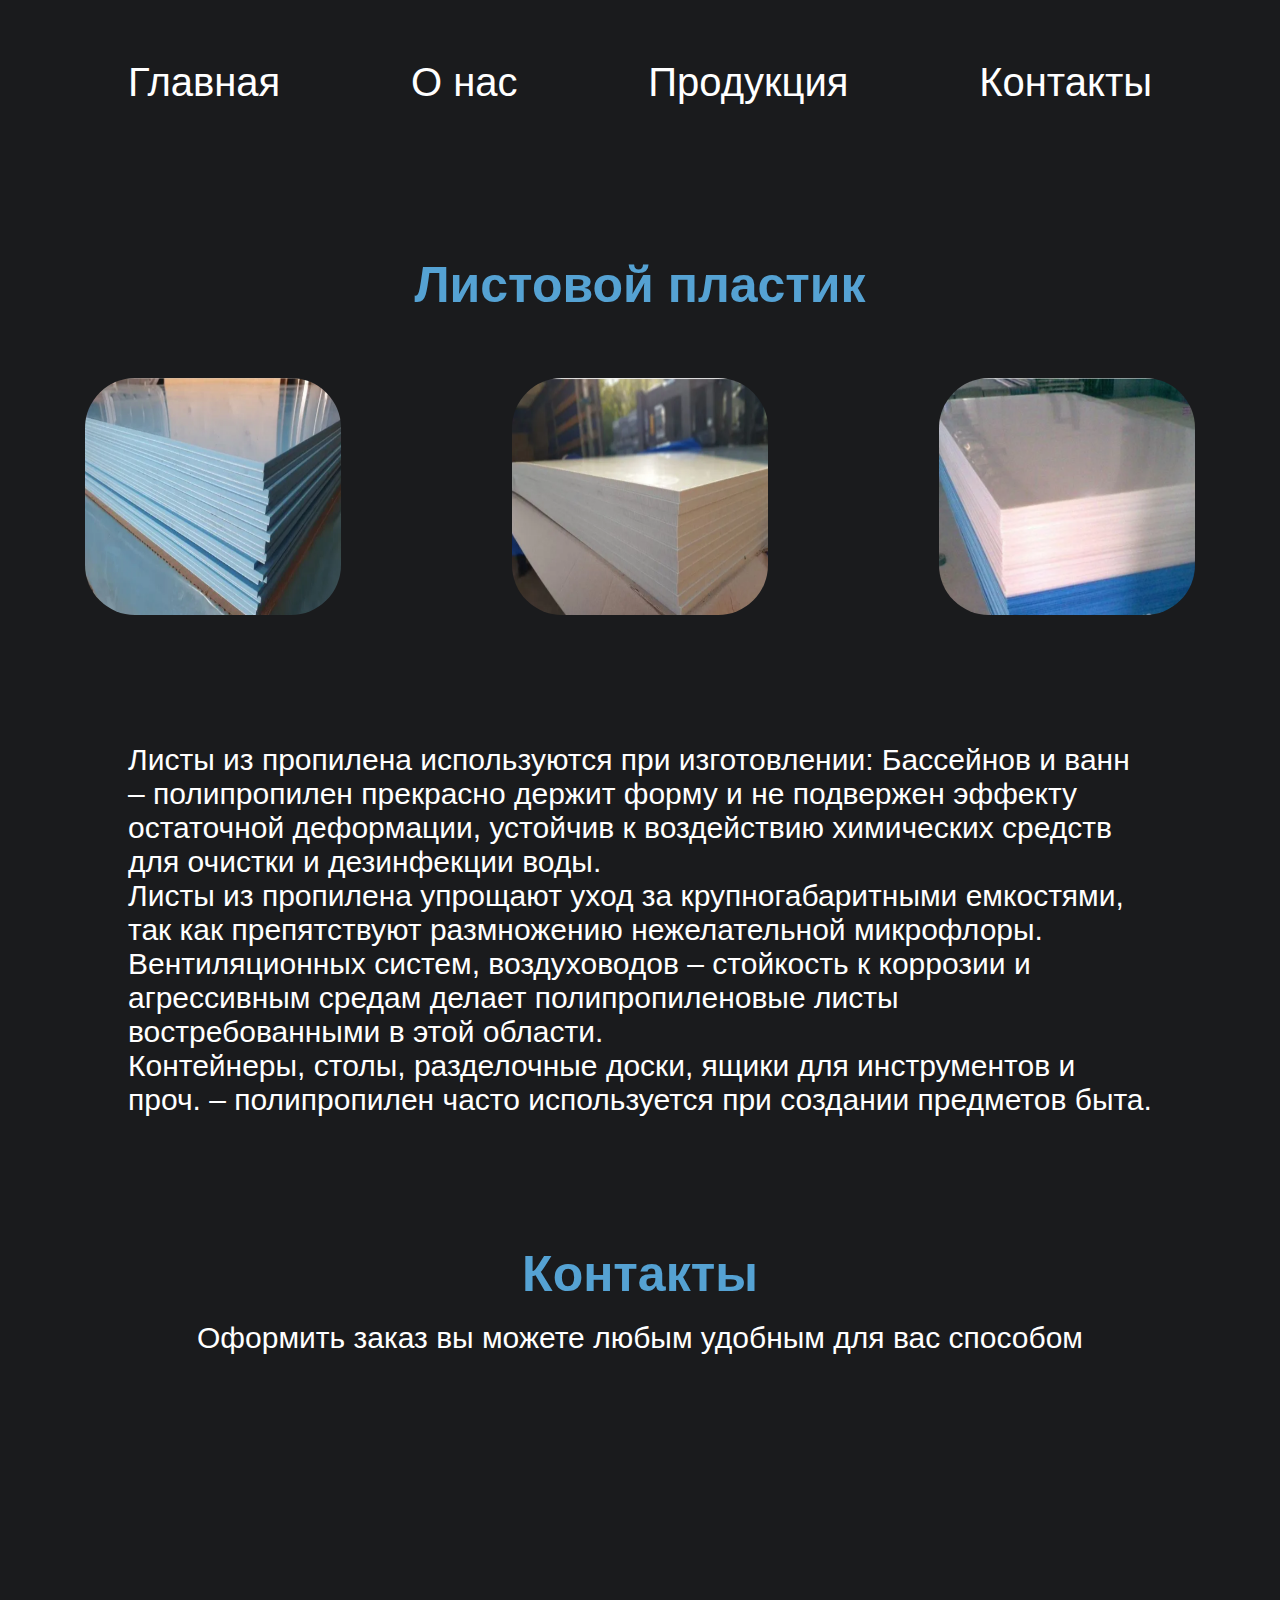
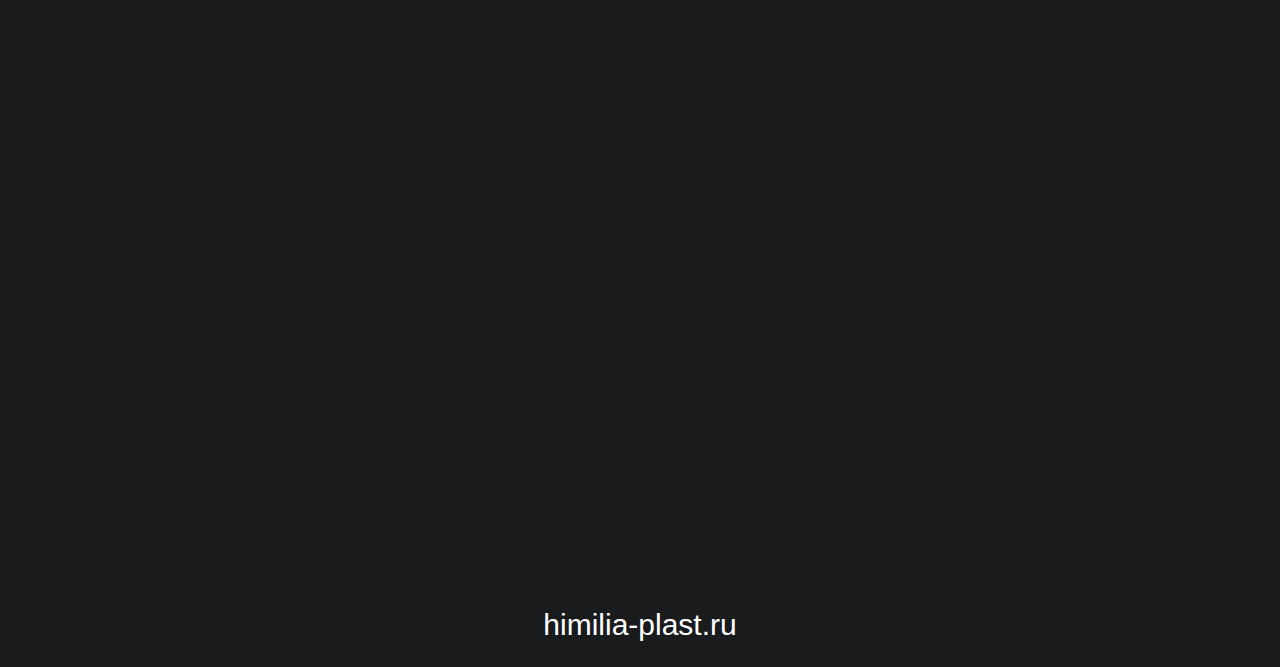
<file: page/pool.html>
<!DOCTYPE html>
<html lang="ru">
<head>
    <title>Химелия =Прозводство пластмассовых изделий</title>
    <meta charset="UTF-8">
    <link rel="stylesheet" href="../css/style.css">
    <script src="../js/main.js"></script>
    
    <style>
        @import url('https://fonts.googleapis.com/css2?family=Manrope:wght@200..800&display=swap');
    </style>

</head>
<body>
<header>
    <div class="nav-list">
        <ul>
            <li><a href="../index.html">Главная</a></li>
            <li><a href="../index.html">О нас</a></li>
            <li><a href="../index.html">Продукция</a></li>
            <li><a href="../index.html">Контакты</a></li>
        </ul>
    </div>
</header>

<section class="prod-sect">
    <div class="text-h1-prod">
        <h1>Листовой пластик</h1>
    </div>
    <div class="plast-img">
        <img class="plast-img-cont" src="../image/page-img/plast1.png">
        <img class="plast-img-cont" src="../image/page-img/plast2.png">
        <img class="plast-img-cont" src="../image/page-img/plast3.png">
    </div>
    <div class="plast-text">
        <p>Листы из пропилена используются при изготовлении:
            Бассейнов и ванн – полипропилен прекрасно держит форму и не подвержен эффекту остаточной деформации, устойчив к воздействию химических средств для очистки и дезинфекции воды.<br> Листы из пропилена упрощают уход за крупногабаритными емкостями, так как препятствуют размножению нежелательной микрофлоры.
            Вентиляционных систем, воздуховодов – стойкость к коррозии и агрессивным средам делает полипропиленовые листы востребованными в этой области.
            <br>Контейнеры, столы, разделочные доски, ящики для инструментов и проч. – полипропилен часто используется при создании предметов быта.</p>
    </div>
</section>  <!-- листы пластика-->



<section id = "contact-id">  <!-- контакты-->
    <div class="contact">
        <div>
            <h1>Контакты</h1><br>
            <p>Оформить заказ вы можете любым удобным для вас способом</p>
        </div>
        <div class="con-place">
            <div class="con-card">
                <img class="con-img" src="../image/cont-img/tel.png">
                <p class="con-p">
                    +7 (930) 803 18 17
                    </p>
                <a href="tel:+79308031817"  class="more-btn">
                    <span>Позвонить</span>
                </a>
            </div>
        </div>
    
        <div class="con-place">
            <div class="con-card">
                <img class="con-img" src="../image/cont-img/avito.png">
                <p class="con-p">Авито</p>
                <a href="https://www.avito.ru/user/4ee84a7d353fbe100e9457810631c691/profile/all?src=sharing&sellerId=4ee84a7d353fbe100e9457810631c691"  class="more-btn">
                    <span>Перейти</span>
                </a>
            </div>
        </div>
    
        <div class="con-place">
            <div class="con-card">
                <img class="con-img" src="../image/cont-img/mail.png">
                <p class="con-p">himilia@yandex.ru
                </p>
                <a href="mailto:himilia@yandex.ru"  class="more-btn">
                    <span>Написать</span>
                </a>
    
            </div>
        </div>
    
        <div class="con-place">
            <div class="con-card">
                <img class="con-img" src="../image/cont-img/geo.png">
                <p class="con-p">Красноармейская 17Ак4 <br>
                    Трасса М7 361 км (56.280572, 43.071797)
                    </p>
                <a href="https://yandex.ru/maps/11079/nizhny-novgorod-oblast'/geo/m_7_volga_361_y_kilometr/3437159695/?ll=43.075596%2C56.280965&utm_source=share&z=16.03"  class="more-btn">
                    <span >Навигатор</span>
                </a>
            </div>
    
        </div>
    </div>
    </section>

<div class="footer">
    <div class="footer-text">
        <p>himilia-plast.ru</p>
    </div>
</div>

</body>
</html>
</file>
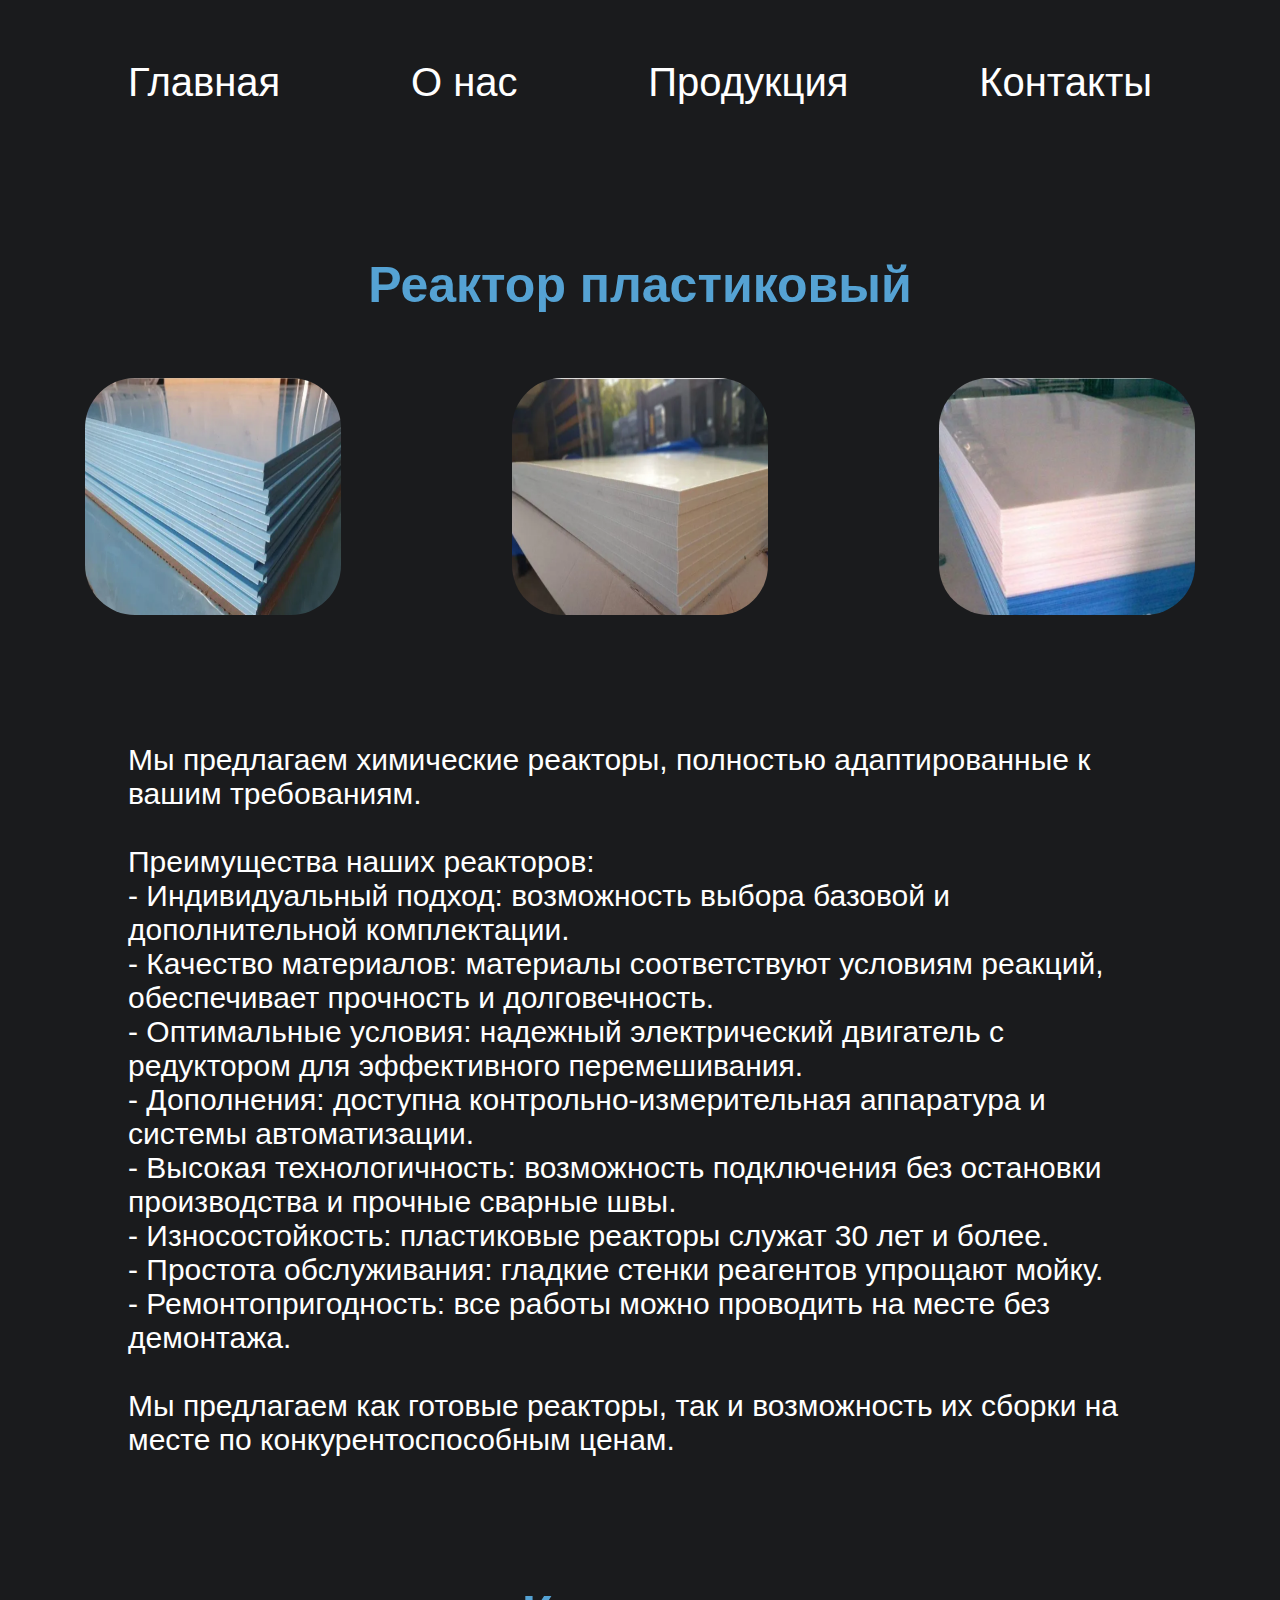
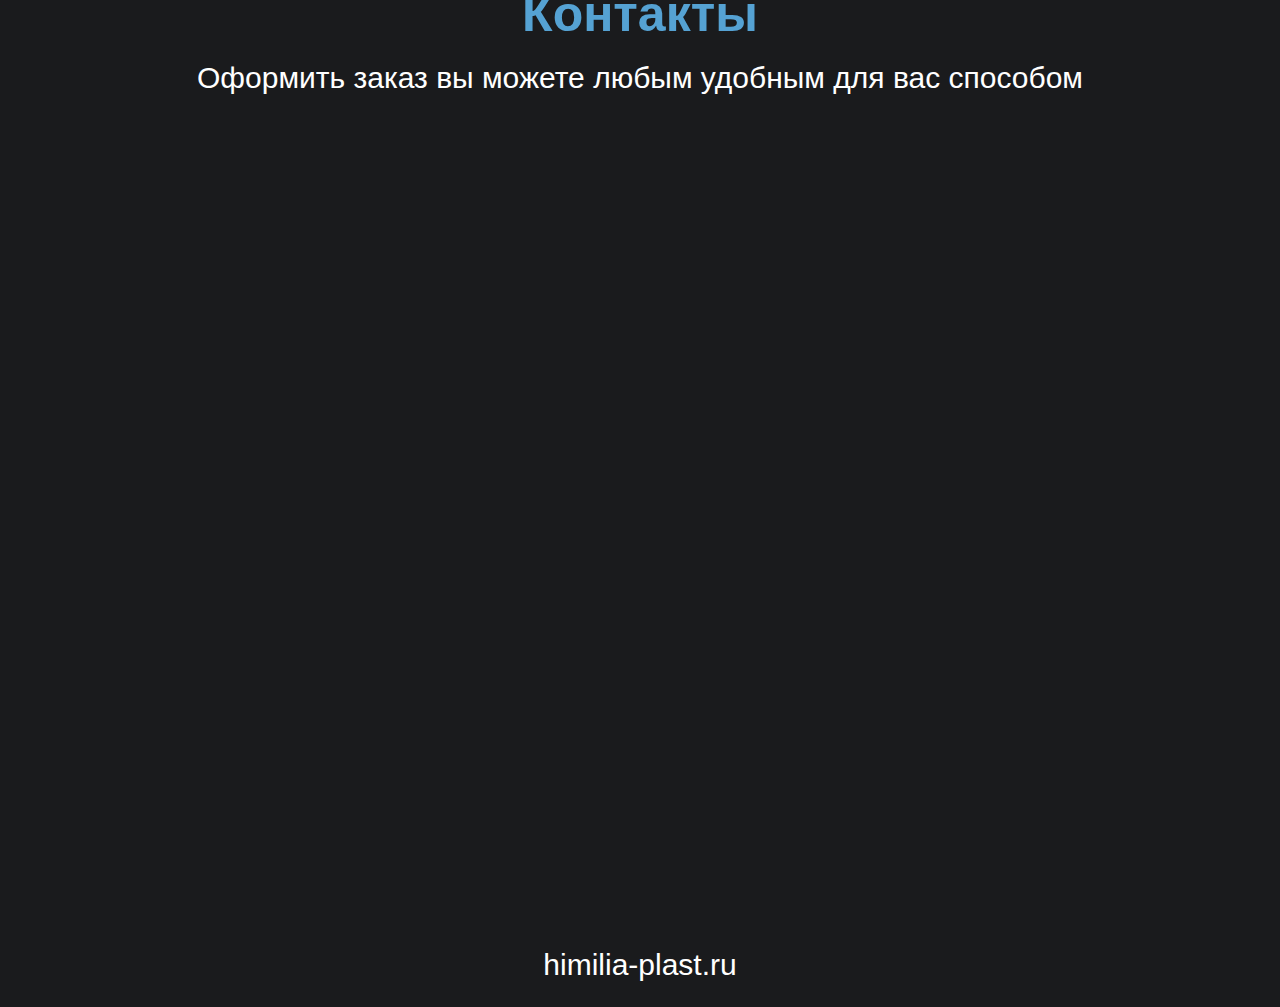
<file: page/react.html>
<!DOCTYPE html>
<html lang="ru">
<head>
    <title>Химелия =Прозводство пластмассовых изделий</title>
    <meta charset="UTF-8">
    <link rel="stylesheet" href="../css/style.css">
    <script src="../js/main.js"></script>
    
    <style>
        @import url('https://fonts.googleapis.com/css2?family=Manrope:wght@200..800&display=swap');
    </style>

</head>
<body>
<header>
    <div class="nav-list">
        <ul>
            <li><a href="../index.html">Главная</a></li>
            <li><a href="../index.html">О нас</a></li>
            <li><a href="../index.html">Продукция</a></li>
            <li><a href="../index.html">Контакты</a></li>
        </ul>
    </div>
</header>

<section class="prod-sect">
    <div class="text-h1-prod">
        <h1>Реактор пластиковый</h1>
    </div>
    <div class="plast-img">
        <img class="plast-img-cont" src="../image/page-img/plast1.png">
        <img class="plast-img-cont" src="../image/page-img/plast2.png">
        <img class="plast-img-cont" src="../image/page-img/plast3.png">
    </div>
    <div class="plast-text">
        <p>Мы предлагаем химические реакторы, полностью адаптированные к вашим требованиям.<br>
            <br>
            Преимущества наших реакторов:<br>
            - Индивидуальный подход: возможность выбора базовой и дополнительной комплектации.<br>
            - Качество материалов: материалы соответствуют условиям реакций, обеспечивает прочность и долговечность.<br>
            - Оптимальные условия: надежный электрический двигатель с редуктором для эффективного перемешивания.<br>
            - Дополнения: доступна контрольно-измерительная аппаратура и системы автоматизации.<br>
            - Высокая технологичность: возможность подключения без остановки производства и прочные сварные швы.<br>
            - Износостойкость: пластиковые реакторы служат 30 лет и более.<br>
            - Простота обслуживания: гладкие стенки реагентов упрощают мойку.<br>
            - Ремонтопригодность: все работы можно проводить на месте без демонтажа.<br>
            <br>
            Мы предлагаем как готовые реакторы, так и возможность их сборки на месте по конкурентоспособным ценам.</p>
    </div>
</section>  <!-- листы пластика-->


<section id = "contact-id">  <!-- контакты-->
    <div class="contact">
        <div>
            <h1>Контакты</h1><br>
            <p>Оформить заказ вы можете любым удобным для вас способом</p>
        </div>
        <div class="con-place">
            <div class="con-card">
                <img class="con-img" src="../image/cont-img/tel.png">
                <p class="con-p">
                    +7 (930) 803 18 17
                    </p>
                <a href="tel:+79308031817"  class="more-btn">
                    <span>Позвонить</span>
                </a>
            </div>
        </div>
    
        <div class="con-place">
            <div class="con-card">
                <img class="con-img" src="../image/cont-img/avito.png">
                <p class="con-p">Авито</p>
                <a href="https://www.avito.ru/user/4ee84a7d353fbe100e9457810631c691/profile/all?src=sharing&sellerId=4ee84a7d353fbe100e9457810631c691"  class="more-btn">
                    <span>Перейти</span>
                </a>
            </div>
        </div>
    
        <div class="con-place">
            <div class="con-card">
                <img class="con-img" src="../image/cont-img/mail.png">
                <p class="con-p">himilia@yandex.ru
                </p>
                <a href="mailto:himilia@yandex.ru"  class="more-btn">
                    <span>Написать</span>
                </a>
    
            </div>
        </div>
    
        <div class="con-place">
            <div class="con-card">
                <img class="con-img" src="../image/cont-img/geo.png">
                <p class="con-p">Красноармейская 17Ак4 <br>
                    Трасса М7 361 км (56.280572, 43.071797)
                    </p>
                <a href="https://yandex.ru/maps/11079/nizhny-novgorod-oblast'/geo/m_7_volga_361_y_kilometr/3437159695/?ll=43.075596%2C56.280965&utm_source=share&z=16.03"  class="more-btn">
                    <span >Навигатор</span>
                </a>
            </div>
    
        </div>
    </div>
    </section>

<div class="footer">
    <div class="footer-text">
        <p>himilia-plast.ru</p>
    </div>
</div>

</body>
</html>
</file>
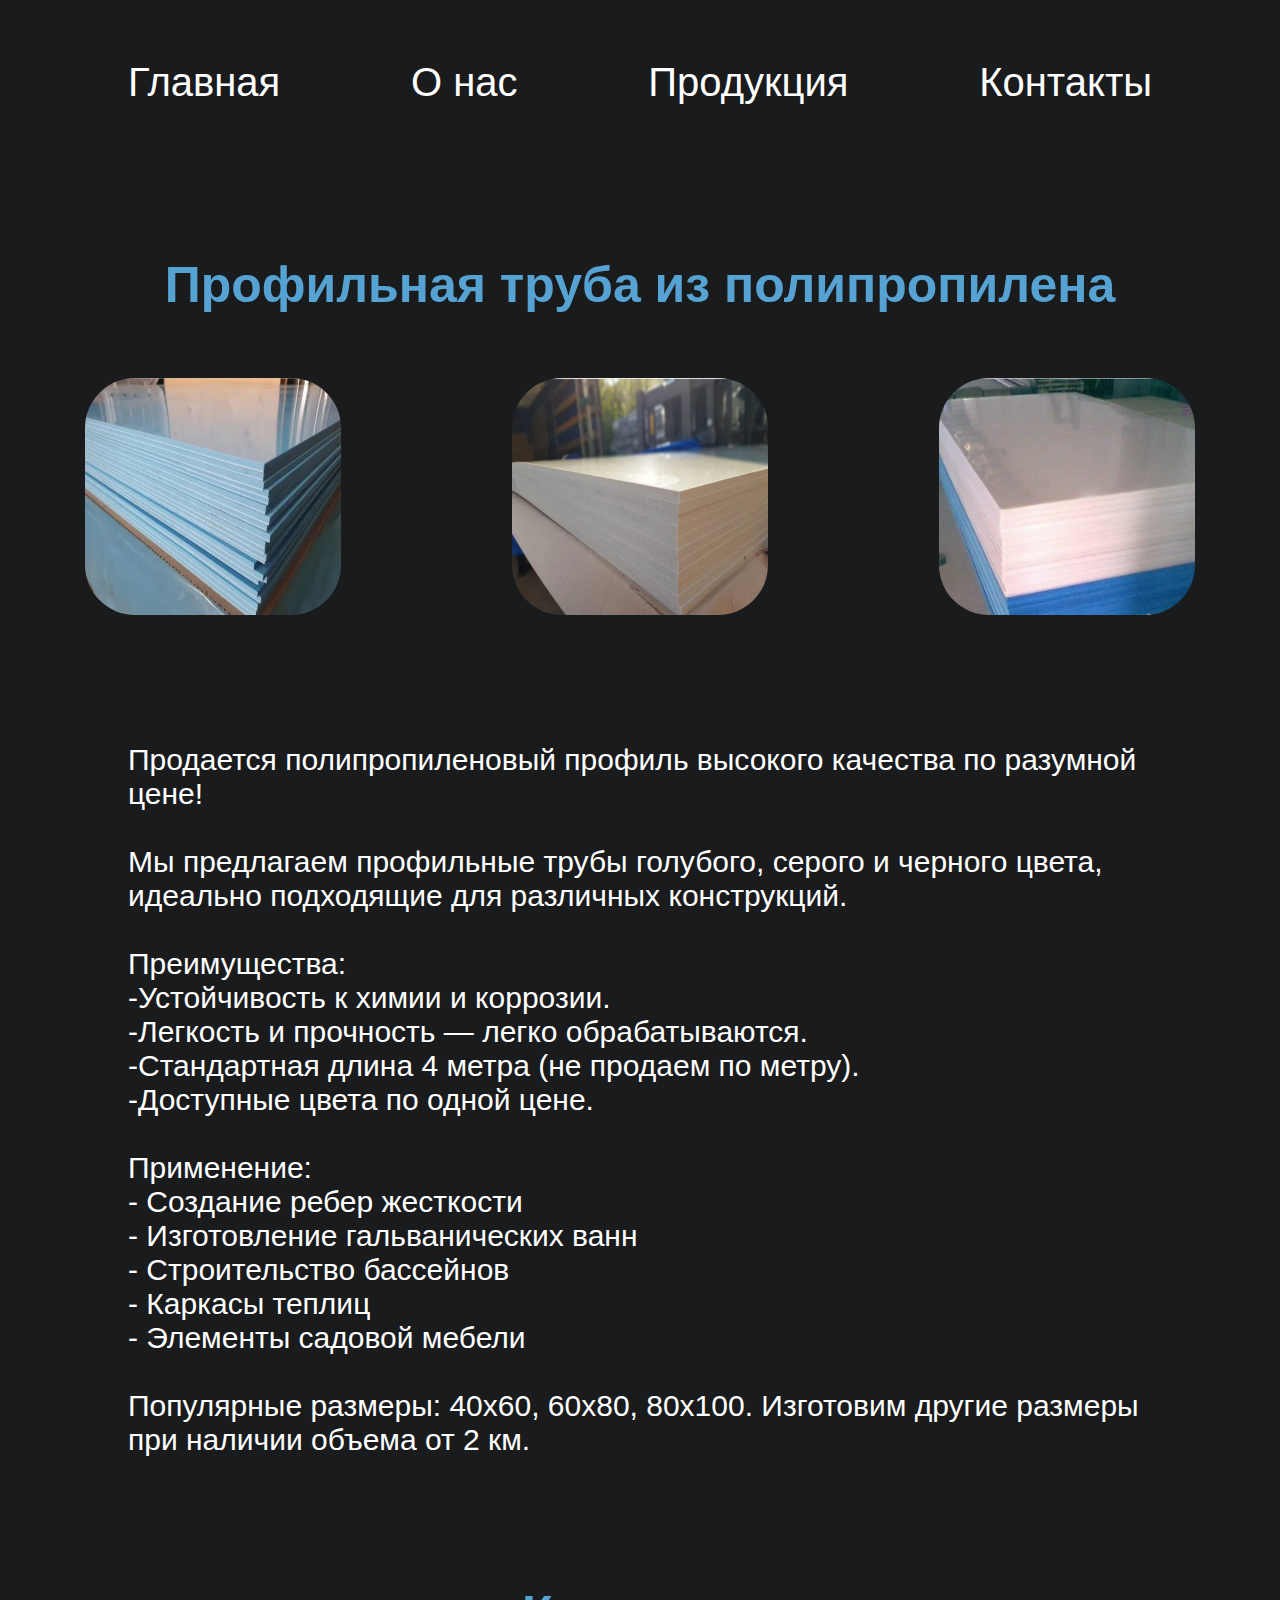
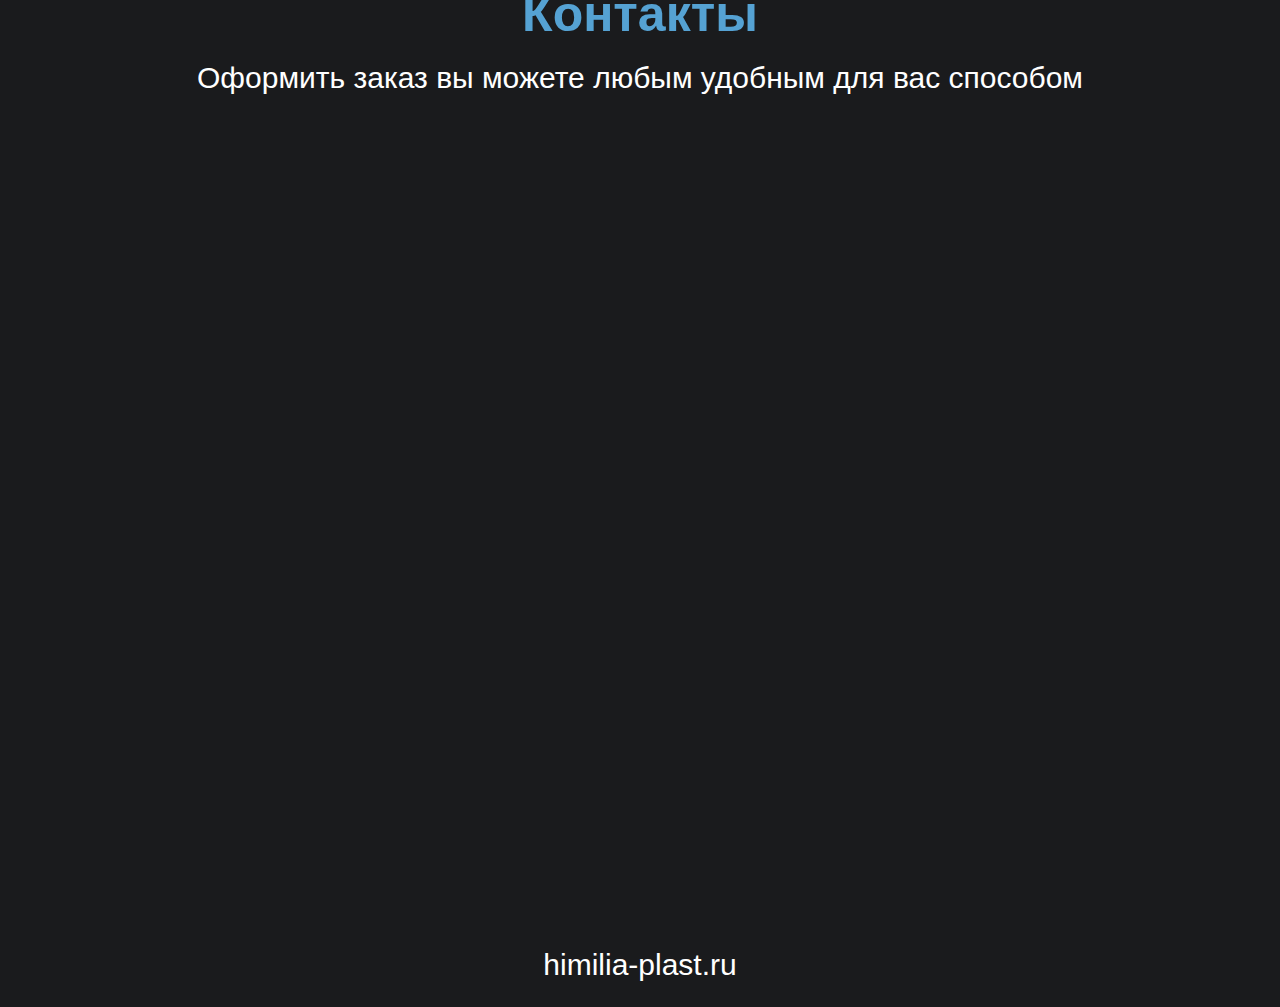
<file: page/trub.html>
<!DOCTYPE html>
<html lang="ru">
<head>
    <title>Химелия =Прозводство пластмассовых изделий</title>
    <meta charset="UTF-8">
    <link rel="stylesheet" href="../css/style.css">
    <script src="../js/main.js"></script>
    <style>
        @import url('https://fonts.googleapis.com/css2?family=Manrope:wght@200..800&display=swap');
    </style>

</head>
<body>
<header>
    <div class="nav-list">
        <ul>
            <li><a href="../index.html">Главная</a></li>
            <li><a href="../index.html">О нас</a></li>
            <li><a href="../index.html">Продукция</a></li>
            <li><a href="../index.html">Контакты</a></li>
        </ul>
    </div>
</header>
<section class="prod-sect">
    <div class="text-h1-prod">
        <h1>Профильная труба из полипропилена</h1>
    </div>
    <div class="plast-img">
        <img class="plast-img-cont" src="../image/page-img/plast1.png">
        <img class="plast-img-cont" src="../image/page-img/plast2.png">
        <img class="plast-img-cont" src="../image/page-img/plast3.png">
    </div>
    <div class="plast-text">
        <p>Продается полипропиленовый профиль высокого качества по разумной цене! <br>
            <br>
            Мы предлагаем профильные трубы голубого, серого и черного цвета, идеально подходящие для различных конструкций.<br>
            <br>
            Преимущества:<br>
            -Устойчивость к химии и коррозии.<br>
            -Легкость и прочность — легко обрабатываются.<br>
            -Стандартная длина 4 метра (не продаем по метру).<br>
            -Доступные цвета по одной цене.<br>
            <br>
            Применение:<br>
            - Создание ребер жесткости<br>
            - Изготовление гальванических ванн<br>
            - Строительство бассейнов<br>
            - Каркасы теплиц<br>
            - Элементы садовой мебели<br>
            <br>
            Популярные размеры: 40х60, 60х80, 80х100. Изготовим другие размеры при наличии объема от 2 км.</p>
    </div>
</section>  <!-- листы пластика-->


<section id = "contact-id">  <!-- контакты-->
    <div class="contact">
        <div>
            <h1>Контакты</h1><br>
            <p>Оформить заказ вы можете любым удобным для вас способом</p>
        </div>
        <div class="con-place">
            <div class="con-card">
                <img class="con-img" src="../image/cont-img/tel.png">
                <p class="con-p">
                    +7 (930) 803 18 17
                    </p>
                <a href="tel:+79308031817"  class="more-btn">
                    <span>Позвонить</span>
                </a>
            </div>
        </div>
    
        <div class="con-place">
            <div class="con-card">
                <img class="con-img" src="../image/cont-img/avito.png">
                <p class="con-p">Авито</p>
                <a href="https://www.avito.ru/user/4ee84a7d353fbe100e9457810631c691/profile/all?src=sharing&sellerId=4ee84a7d353fbe100e9457810631c691"  class="more-btn">
                    <span>Перейти</span>
                </a>
            </div>
        </div>
    
        <div class="con-place">
            <div class="con-card">
                <img class="con-img" src="../image/cont-img/mail.png">
                <p class="con-p">himilia@yandex.ru
                </p>
                <a href="mailto:himilia@yandex.ru"  class="more-btn">
                    <span>Написать</span>
                </a>
    
            </div>
        </div>
    
        <div class="con-place">
            <div class="con-card">
                <img class="con-img" src="../image/cont-img/geo.png">
                <p class="con-p">Красноармейская 17Ак4 <br>
                    Трасса М7 361 км (56.280572, 43.071797)
                    </p>
                <a href="https://yandex.ru/maps/11079/nizhny-novgorod-oblast'/geo/m_7_volga_361_y_kilometr/3437159695/?ll=43.075596%2C56.280965&utm_source=share&z=16.03"  class="more-btn">
                    <span >Навигатор</span>
                </a>
            </div>
    
        </div>
    </div>
    </section>

<div class="footer">
    <div class="footer-text">
        <p>himilia-plast.ru</p>
    </div>
</div>

</body>
</html>
</file>
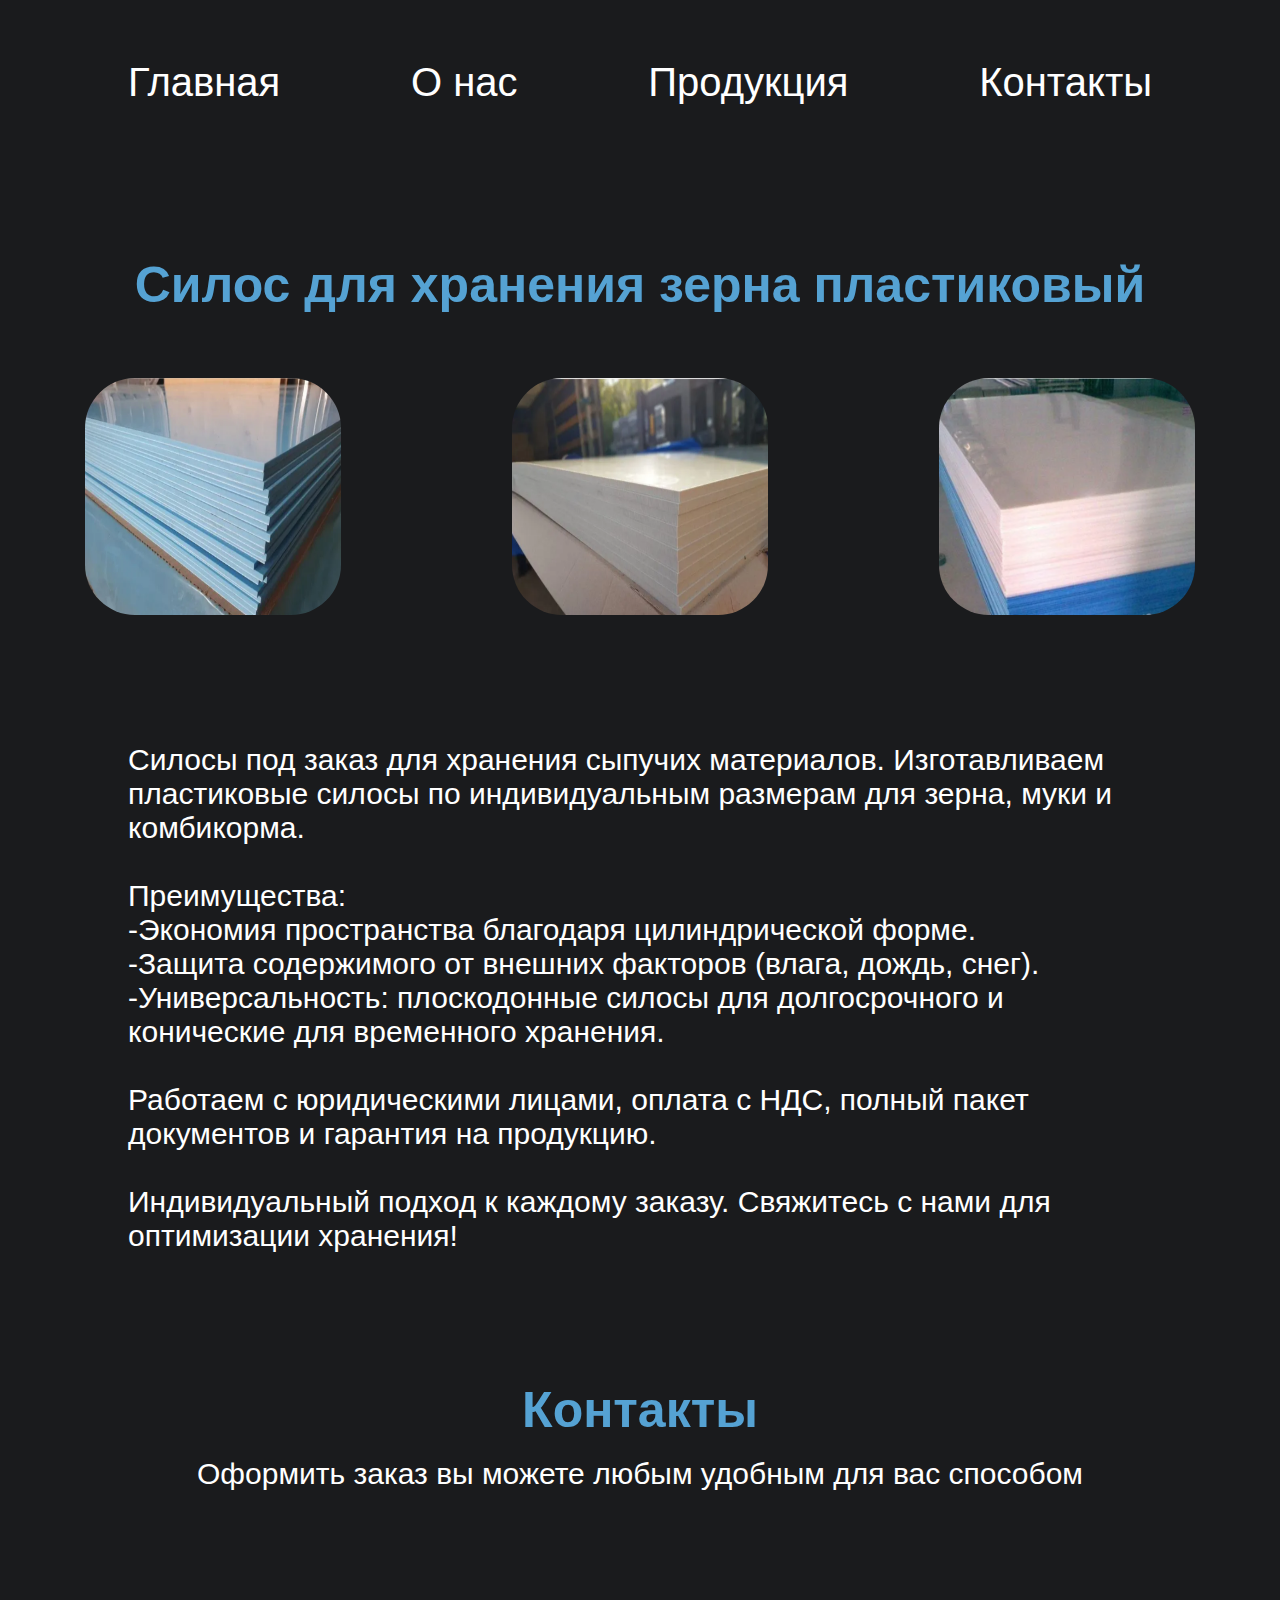
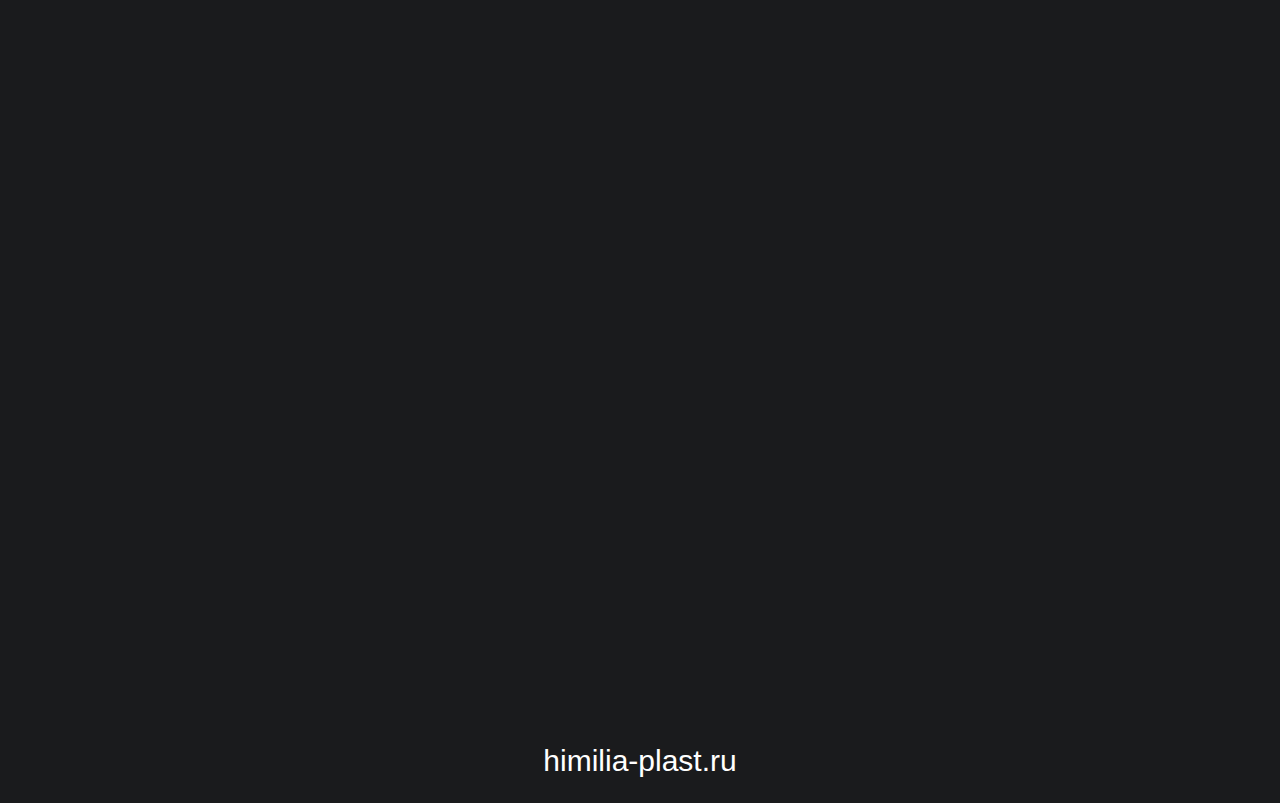
<file: page/zern.html>
<!DOCTYPE html>
<html lang="ru">
<head>
    <title>Химелия =Прозводство пластмассовых изделий</title>
    <meta charset="UTF-8">
    <link rel="stylesheet" href="../css/style.css">
    <script src="../js/main.js"></script>
    
    <style>
        @import url('https://fonts.googleapis.com/css2?family=Manrope:wght@200..800&display=swap');
    </style>

</head>
<body>
<header>
    <div class="nav-list">
        <ul>
            <li><a href="../index.html">Главная</a></li>
            <li><a href="../index.html">О нас</a></li>
            <li><a href="../index.html">Продукция</a></li>
            <li><a href="../index.html">Контакты</a></li>
        </ul>
    </div>
</header>
<section class="prod-sect">
    <div class="text-h1-prod">
        <h1> Силос для хранения зерна пластиковый</h1>
    </div>
    <div class="plast-img">
        <img class="plast-img-cont" src="../image/page-img/plast1.png">
        <img class="plast-img-cont" src="../image/page-img/plast2.png">
        <img class="plast-img-cont" src="../image/page-img/plast3.png">
    </div>
    <div class="plast-text">
        <p>Силосы под заказ для хранения сыпучих материалов. Изготавливаем пластиковые силосы по индивидуальным размерам для зерна, муки и комбикорма.<br>
            <br>
            Преимущества:<br>
            -Экономия пространства благодаря цилиндрической форме.<br>
            -Защита содержимого от внешних факторов (влага, дождь, снег).<br>
            -Универсальность: плоскодонные силосы для долгосрочного и конические для временного хранения.<br>
            <br>
            Работаем с юридическими лицами, оплата с НДС, полный пакет документов и гарантия на продукцию. <br>
            <br>
            Индивидуальный подход к каждому заказу. Свяжитесь с нами для оптимизации хранения!</p>
    </div>
</section>  <!-- листы пластика-->

<section id = "contact-id">  <!-- контакты-->
    <div class="contact">
        <div>
            <h1>Контакты</h1><br>
            <p>Оформить заказ вы можете любым удобным для вас способом</p>
        </div>
        <div class="con-place">
            <div class="con-card">
                <img class="con-img" src="../image/cont-img/tel.png">
                <p class="con-p">
                    +7 (930) 803 18 17
                    </p>
                <a href="tel:+79308031817"  class="more-btn">
                    <span>Позвонить</span>
                </a>
            </div>
        </div>
    
        <div class="con-place">
            <div class="con-card">
                <img class="con-img" src="../image/cont-img/avito.png">
                <p class="con-p">Авито</p>
                <a href="https://www.avito.ru/user/4ee84a7d353fbe100e9457810631c691/profile/all?src=sharing&sellerId=4ee84a7d353fbe100e9457810631c691"  class="more-btn">
                    <span>Перейти</span>
                </a>
            </div>
        </div>
    
        <div class="con-place">
            <div class="con-card">
                <img class="con-img" src="../image/cont-img/mail.png">
                <p class="con-p">himilia@yandex.ru
                </p>
                <a href="mailto:himilia@yandex.ru"  class="more-btn">
                    <span>Написать</span>
                </a>
    
            </div>
        </div>
    
        <div class="con-place">
            <div class="con-card">
                <img class="con-img" src="../image/cont-img/geo.png">
                <p class="con-p">Красноармейская 17Ак4 <br>
                    Трасса М7 361 км (56.280572, 43.071797)
                    </p>
                <a href="https://yandex.ru/maps/11079/nizhny-novgorod-oblast'/geo/m_7_volga_361_y_kilometr/3437159695/?ll=43.075596%2C56.280965&utm_source=share&z=16.03"  class="more-btn">
                    <span >Навигатор</span>
                </a>
            </div>
    
        </div>
    </div>
    </section>

<div class="footer">
    <div class="footer-text">
        <p>himilia-plast.ru</p>
    </div>
</div>

</body>
</html>
</file>
<file: css/style.css>
html{
    background-color: #1a1b1d;
    scroll-behavior: smooth;
    font-family: "Source Sans 3", sans-serif;
    font-optical-sizing: auto;
    font-weight: weight;
    font-style: normal;
}
*{
    margin: 0;
    padding: 0;
}
p{
  color:white;
  font-size:30px;
  
}
h1{
  color: #55a2d3;
  font-size: 50px;
}
@media(max-width:1000px){
  p{
    color:white;
    font-size:20px;
  }
  h1{
    color: #55a2d3;
    font-size: 35px;
  }
}
.nav-list {

  display: block;
  position: absolute; 
  top: 0;
  left: 50%; 
  width: 80%;
  transform: translateX(-50%); 
  text-align: center;
  border-radius: 10px;
}
.nav-list ul{
  display: flex;
  justify-content: space-between;
  gap: 10%;
  list-style: none;
  padding: 0;
  margin: 0;   
}
.nav-list a {
  position: relative;
}

.nav-list ul li {
  padding-top: 60px;
  font-size: 40px;
}
@media(max-width: 1000px){
  .nav-list ul li {
      padding-top: 60px;
      font-size: 30px;
  }
}
.nav-list ul li a{
  color: white;
  text-decoration: none;
}
.nav-list ul li a:hover::before{
    transform-origin: top;
    transform: scaleX(1);
}
.nav-list ul li a::before{
    position: absolute;
    content: "";
    width: 100%;
    height: 2px;
    bottom: -2px;
    background-color: #55a2d3;
    transform-origin: bottom;
    transform: scaleX(0);
    transition: transform 0.3s ease-in-out;
}
  .header-bg{
    background-image: url(../image/bg.png);
    background-size:cover;
    background-position: center;
    height: 100vh;
  }
.header-text{
  font-size: 70px;
  color: white;
  text-align: center;
  padding-top: 15%;
}
@media(max-width:1000px){
 .header-text{
    font-size: 70px;
    color: white;
    text-align: center;
    padding-top: 50%; 
  }
  .header-bg{
    background-image: url(../image/bg.png);
    background-size:cover;
    background-position: center;

    height: 100vh;
  }
} 
.about-text{
  text-align: left;
  padding-left: 10%;
  padding-right: 10%;
  padding-top: 10% ;
}
@media(max-width:1000px){
  .about-text{
    color: white;
    font-size:23px;
    text-align: left;
    padding-left: 10%;
    padding-right: 10%;
    padding-top: 10%;
  }
}
.empty{
  content: "";
}

.about-logo{
  text-align: center;
  padding-top: 5%;
}

.logo-size{
  max-width: 40%;
}

/* ------------------------------------ production ---------------------*/
.prod-h{
  text-align: center;
  padding-top: 10%;

}
.cont-prod{
  display: flex;
  flex-grow: 1 ;
  justify-content: center;
  padding-top: 3%;
  padding-bottom: 3%;
  padding-left: 10%;
  padding-right: 10%;
  transform: translateY(100px);
  opacity: 0;
  transition: 1s all ease;
}
.cont-prod.active{
  transform: translateY(0);
  opacity: 1;
}
.prod-wrap{
  display: flex;
  padding: 5%;
  background-color: rgb(20, 20, 20);
  border-radius: 50px;
}

.prod-text-right{

  text-align: right;
  padding-left: 15%;
}
.prod-text-left{
  text-align: left;
  padding-right: 15%;
}
.more-btn{
  border-radius: 15px;
  margin-bottom: 15px;
  align-items: center;
  background-color: #55a2d3;
  transition: all 0.21s ease-in-out;
  padding: 1rem 1.5rem;
  cursor: pointer;
  text-decoration: none;
}
.more-btn:hover{
  background-color: #ffffff;

}
@media(max-width:1000px){
  .more-btn{
    border-radius: 15px;
    margin-bottom: 15px;
    align-items: center;
    background-color: #55a2d3;
    transition: all 0.21s ease-in-out;
    padding: 1rem 1.5rem;
    cursor: pointer;
    text-decoration: none;
  }

  
}


.more-btn span {
  position: relative;
  padding: 20px 0 20px 4px;
  color: rgb(255, 255, 255);
  font-weight: 500;
  font-size: 17px;
  line-height: 20px;
  letter-spacing: 0.4px;
  transition: all 0.21s ease-in-out;
}
.more-btn span:hover{
  color: #55a2d3;
}

.prod-img{
  max-width: 100%;
  border-radius: 50px;
}
/*  Контакты   page  ----------------------------------------------------------------------*/
.contact{
  text-align: center;
  padding-top: 10%;
}
.con-place{
  display: flex;
  justify-content: space-evenly;
  flex-direction: column;
  flex-grow: 1;
  padding-right: 25%;
  padding-left: 25%;
  padding-top: 4%;

  transform: translateY(100px);
  opacity: 0;
  transition: 1s all ease;
}

.con-place.active{
  transform: translateY(0);
  opacity: 1;
}
.con-card{
  display: flex;
  justify-content: space-between;
  background-color: black;
  border-radius: 20px;
  padding: 20px;
  height: 10vh;
  align-items: center;
}
@media(max-width:1000px){
  .con-place{
    display: flex;
    justify-content: space-evenly;
    flex-direction: column;
    flex-grow: 1;
    padding-right: 25%;
    padding-left: 25%;
    padding-top: 4%;
  
  }

  
}
.con-h{
  font-size: 27px;
}
.con-p{
  font-size: 20px;
  text-align: center;
}
.con-img{
  max-width: 12%;
}


/* plast page ----------------------------------------------------------------------------*/

.plast-text{
  display: block;
  padding-top: 10%; 
  padding-left: 10%;
  padding-right: 10%;
}
.plast-img{
  display: flex;
  justify-content: space-around;
  flex-grow: 1;
  padding-top: 5%;
}
.plast-img-cont{
  max-width: 20%;
  border-radius: 50px;
}
.prod-sect{
  display: flex;
  flex-direction: column;
}
.text-h1-prod{
  text-align: center;
  padding-top: 20%;
}

/* footer ----------------------------------------------------------------------------*/
.footer{
  padding-top: 10% ;
  padding-bottom: 2%;
}
.footer-text{
  background-color: #1a1b1d;
  text-align: center;
}
/* form ----------------------------------------------------------------------------*/
.form-btn{
  padding-left: 10%;
  padding-top: 5%;
}
</file>
